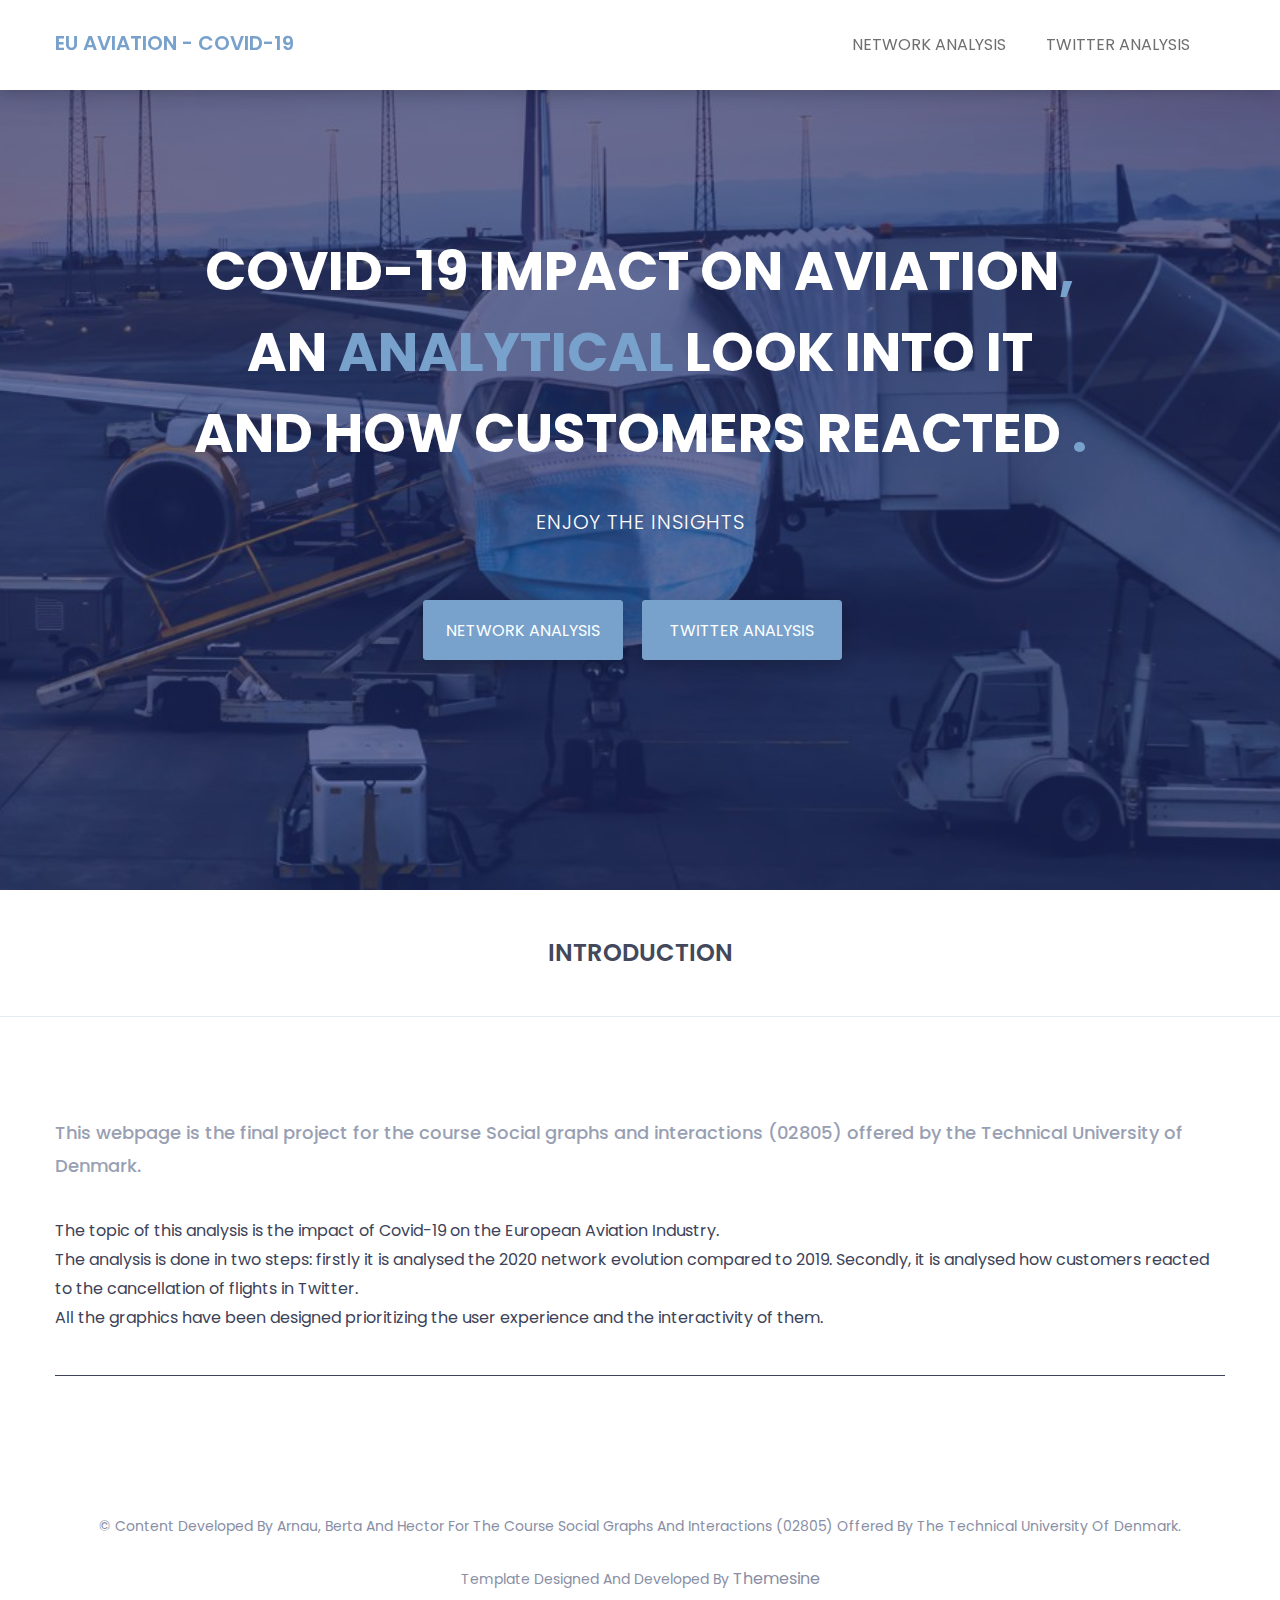
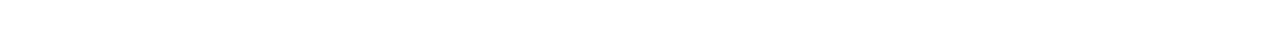
<file: index.html>
<!doctype html>
<html class="no-js" lang="en">

    <head>
        <!-- meta data -->
        <meta charset="utf-8">
        <meta http-equiv="X-UA-Compatible" content="IE=edge">
        <meta name="viewport" content="width=device-width, initial-scale=1">
        <!-- The above 3 meta tags *must* come first in the head; any other head content must come *after* these tags -->

        <!--font-family-->
		<link href="https://fonts.googleapis.com/css?family=Poppins:100,200,300,400,500,600,700,800,900&amp;subset=devanagari,latin-ext" rel="stylesheet">
        
        <!-- title of site -->
        <title>EU AVIATION - COVID-19</title>

        <!-- For favicon png -->
		<link rel="shortcut icon" type="image/icon" href="assets/logo/favicon.png"/>
       
        <!--font-awesome.min.css-->
        <link rel="stylesheet" href="assets/css/font-awesome.min.css">

		<!--flat icon css-->
		<link rel="stylesheet" href="assets/css/flaticon.css">

		<!--animate.css-->
        <link rel="stylesheet" href="assets/css/animate.css">

        <!--owl.carousel.css-->
        <link rel="stylesheet" href="assets/css/owl.carousel.min.css">
		<link rel="stylesheet" href="assets/css/owl.theme.default.min.css">
		
        <!--bootstrap.min.css-->
        <link rel="stylesheet" href="assets/css/bootstrap.min.css">
		
		<!-- bootsnav -->
		<link rel="stylesheet" href="assets/css/bootsnav.css" >	
        
        <!--style.css-->
        <link rel="stylesheet" href="assets/css/style.css">
        
        <!--responsive.css-->
        <link rel="stylesheet" href="assets/css/responsive.css">
        
        <!-- HTML5 shim and Respond.js for IE8 support of HTML5 elements and media queries -->
        <!-- WARNING: Respond.js doesn't work if you view the page via file:// -->
		
        <!--[if lt IE 9]>
			<script src="https://oss.maxcdn.com/html5shiv/3.7.3/html5shiv.min.js"></script>
			<script src="https://oss.maxcdn.com/respond/1.4.2/respond.min.js"></script>
        <![endif]-->

    </head>
	
	<body>
		<!--[if lte IE 9]>
            <p class="browserupgrade">You are using an <strong>outdated</strong> browser. Please <a href="https://browsehappy.com/">upgrade your browser</a> to improve your experience and security.</p>
        <![endif]-->
		
		<!-- top-area Start -->
		<header class="top-area">
			<div class="header-area">
				<!-- Start Navigation -->
			    <nav class="navbar navbar-default bootsnav navbar-fixed dark no-background">

			        <div class="container">

			            <!-- Start Header Navigation -->
			            <div class="navbar-header">
			                <button type="button" class="navbar-toggle" data-toggle="collapse" data-target="#navbar-menu">
			                    <i class="fa fa-bars"></i>
			                </button>
			                <a class="navbar-brand" href="index.html">EU AVIATION - COVID-19</a>
			            </div><!--/.navbar-header-->
			            <!-- End Header Navigation -->

			            <!-- Collect the nav links, forms, and other content for toggling -->
			            <div class="collapse navbar-collapse menu-ui-design" id="navbar-menu">
			                <ul class="nav navbar-nav navbar-right" data-in="fadeInDown" data-out="fadeOutUp">
			                <li class="smooth-menu active"></li>
			                    <li class="smooth-menu"><a href="network.html">NETWORK ANALYSIS</a></li>
			                    <li class="smooth-menu"><a href="twitter.html">TWITTER ANALYSIS</a></li>
			                </ul><!--/.nav -->
			            </div><!-- /.navbar-collapse -->
			        </div><!--/.container-->
			    </nav><!--/nav-->
			    <!-- End Navigation -->
			</div><!--/.header-area-->

		    <div class="clearfix"></div>

		</header><!-- /.top-area-->
		<!-- top-area End -->
	
		<!--welcome-hero start -->
		<section id="welcome-hero" class="welcome-hero">
			<div class="container">
				<div class="row">
					<div class="col-md-12 text-center">
						<div class="header-text">
							<h2><span></span> covid-19 impact on aviation<span>,</span><br> an <span>analytical</span> look into it <br> and how customers reacted <span>.</span>   </h2>
							<p>enjoy the insights</p>
							<a href="network.html" style="margin-right: 15px;" >NETWORK ANALYSIS</a>
		                    <a href="twitter.html" style="margin-right: 15px;" >TWITTER ANALYSIS</a>
						</div><!--/.header-text-->
					</div><!--/.col-->
				</div><!-- /.row-->
			</div><!-- /.container-->

		</section><!--/.welcome-hero-->
		<!--welcome-hero end -->



		<section id="intro" class="about">
			<div class="section-heading text-center">
				<h2>INTRODUCTION</h2>
			</div>
			<div class="container">
				<div class="about-content">
					<div class="row">						
						<div class="single-about-txt">
							<h3>
								This webpage is the final project for the course Social graphs and interactions (02805) offered by the Technical University of Denmark. <br>
								
							</h3>
							<p>
								The topic of this analysis is the impact of Covid-19 on the European Aviation Industry. <br>
								The analysis is done in two steps: firstly it is analysed the 2020 network evolution compared to 2019. Secondly, it is analysed how customers reacted to the cancellation of flights in Twitter. <br>
								All the graphics have been designed prioritizing the user experience and the interactivity of them.
							</p>
							
						</div>
						
					</div>
				</div>
			</div>
		</section><!--/.about-->
		<!--about end -->


	    <footer id="footer-copyright" class="footer-copyright">
			<div class="container">
				<div class="hm-footer-copyright text-center">
					<p>
						© Content developed by Arnau, Berta and Hector for the course Social graphs and interactions (02805) offered by the Technical University of Denmark. <br><br>Template designed and developed by <a href="https://www.themesine.com/">themesine</a>
					</p><!--/p-->
				</div><!--/.text-center-->
			</div><!--/.container-->

			<div id="scroll-Top">
				<div class="return-to-top">
					<i class="fa fa-angle-up " id="scroll-top"></i>
				</div>
				
			</div><!--/.scroll-Top-->
		</footer>
		
        
    </body>
	
</html>
</file>
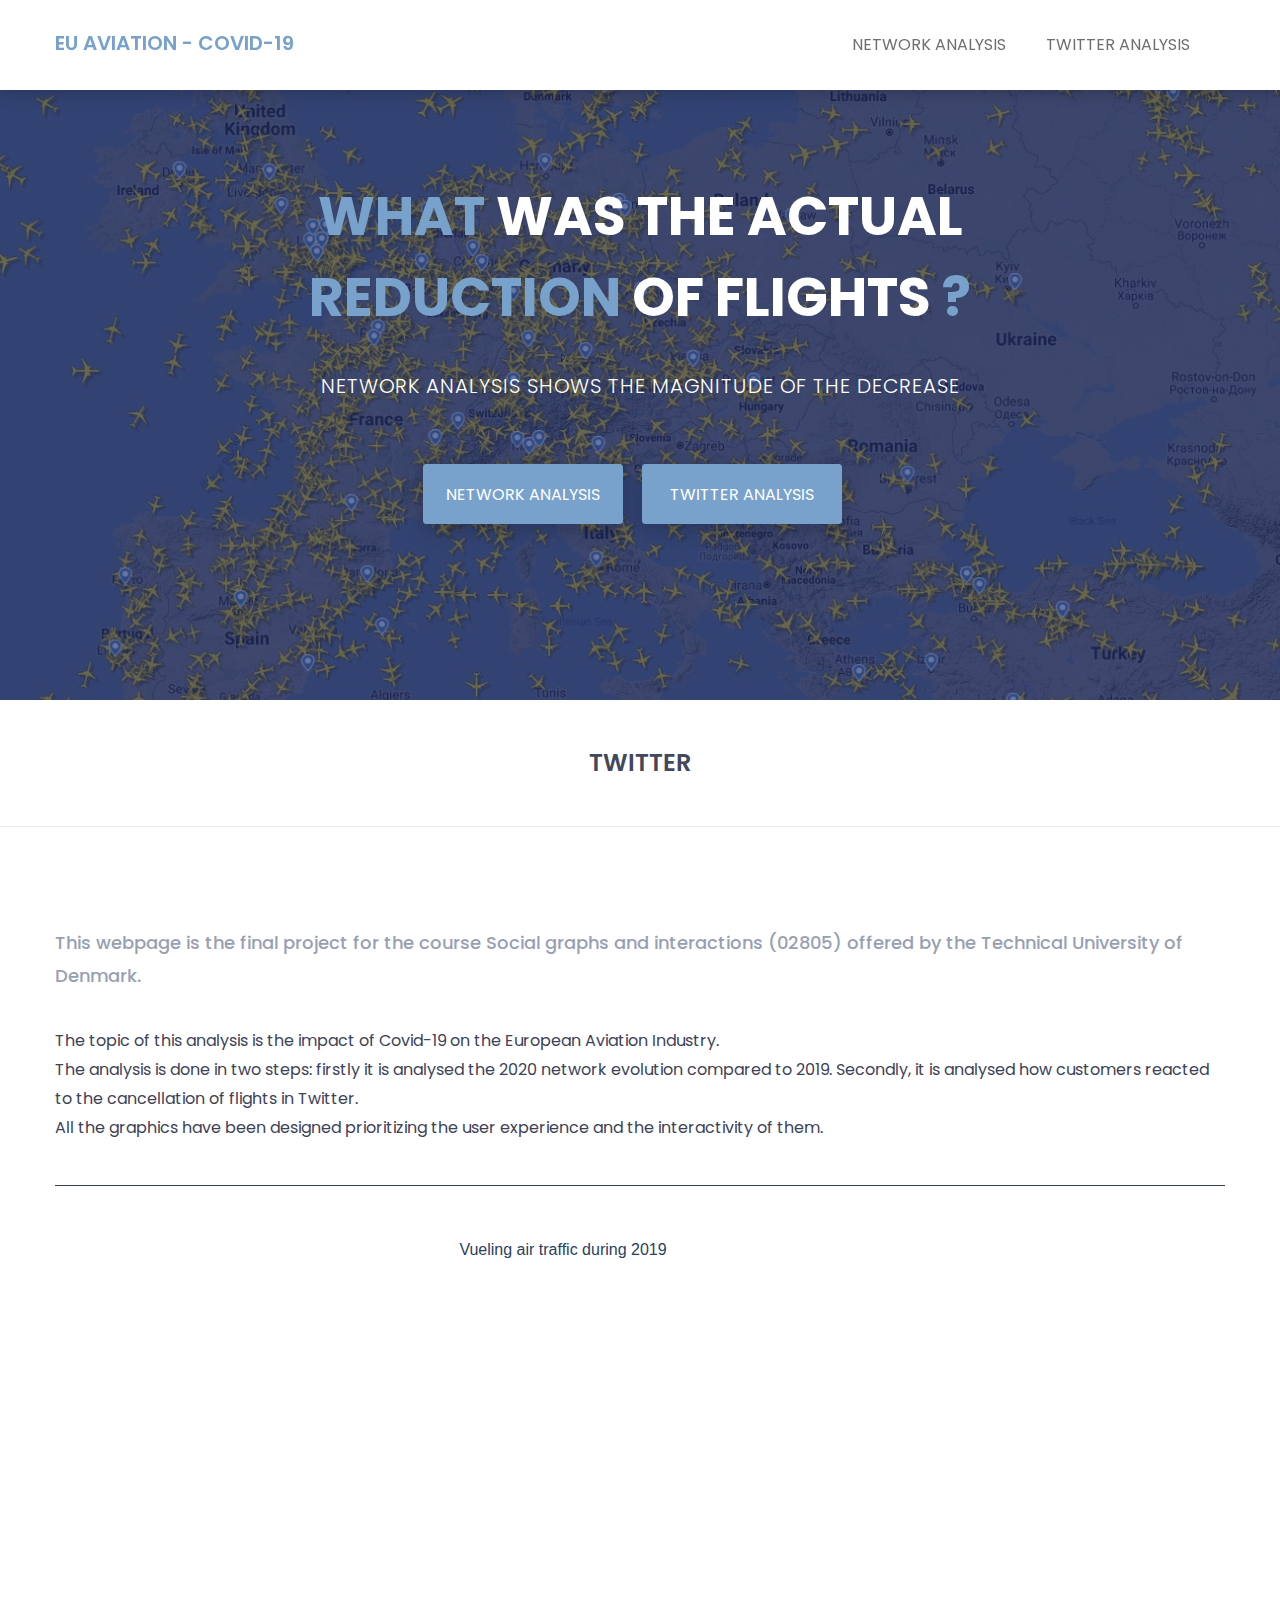
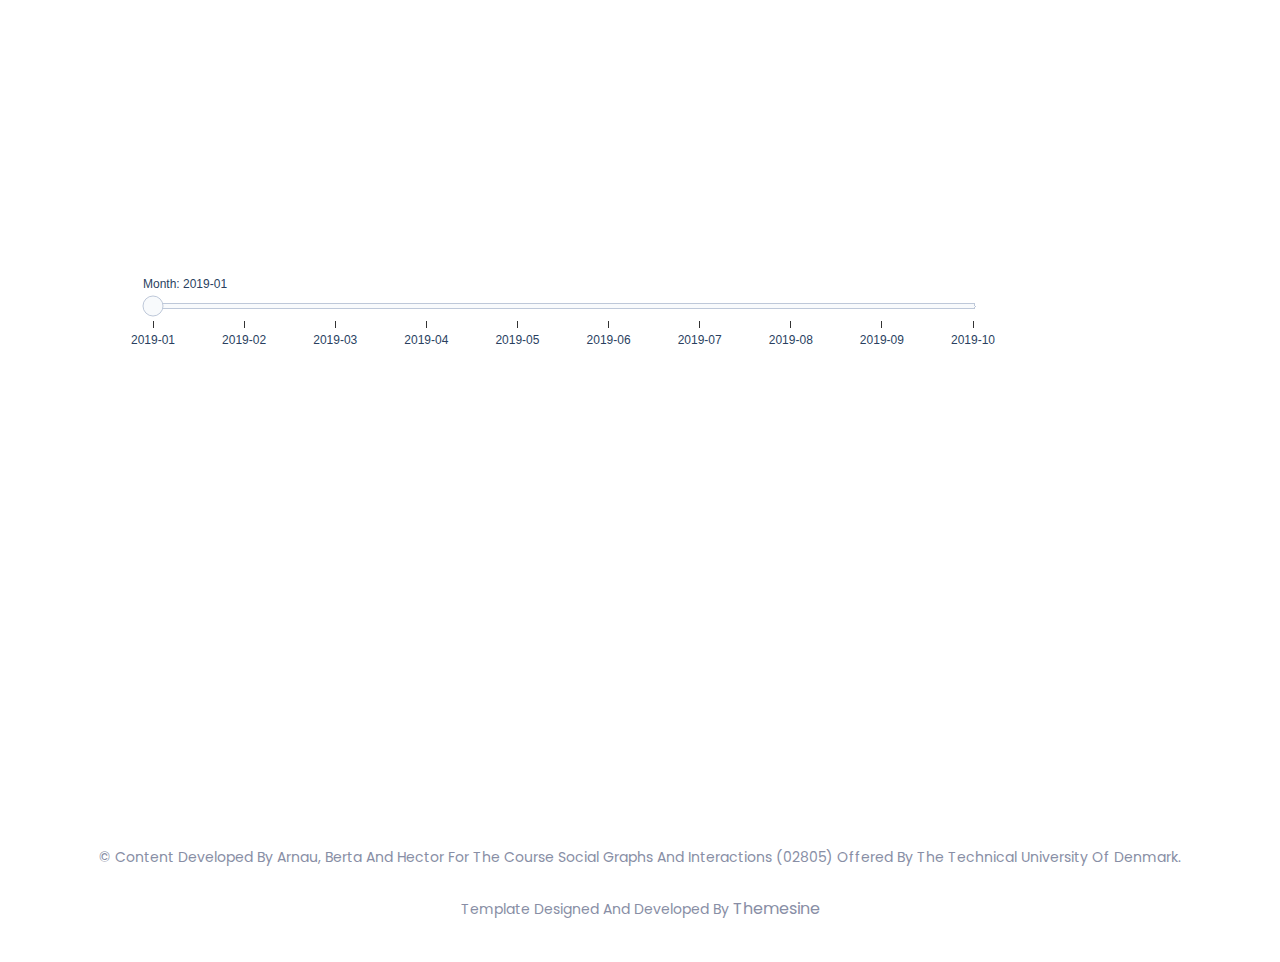
<file: network.html>
<!doctype html>
<html class="no-js" lang="en">

    <head>
        <!-- meta data -->
        <meta charset="utf-8">
        <meta http-equiv="X-UA-Compatible" content="IE=edge">
        <meta name="viewport" content="width=device-width, initial-scale=1">
        <!-- The above 3 meta tags *must* come first in the head; any other head content must come *after* these tags -->

        <!--font-family-->
		<link href="https://fonts.googleapis.com/css?family=Poppins:100,200,300,400,500,600,700,800,900&amp;subset=devanagari,latin-ext" rel="stylesheet">
        
        <!-- title of site -->
        <title>EU AVIATION - COVID-19</title>

        <!-- For favicon png -->
		<link rel="shortcut icon" type="image/icon" href="assets/logo/favicon.png"/>
       
        <!--font-awesome.min.css-->
        <link rel="stylesheet" href="assets/css/font-awesome.min.css">

		<!--flat icon css-->
		<link rel="stylesheet" href="assets/css/flaticon.css">

		<!--animate.css-->
        <link rel="stylesheet" href="assets/css/animate.css">

        <!--owl.carousel.css-->
        <link rel="stylesheet" href="assets/css/owl.carousel.min.css">
		<link rel="stylesheet" href="assets/css/owl.theme.default.min.css">
		
        <!--bootstrap.min.css-->
        <link rel="stylesheet" href="assets/css/bootstrap.min.css">
		
		<!-- bootsnav -->
		<link rel="stylesheet" href="assets/css/bootsnav.css" >	
        
        <!--style.css-->
        <link rel="stylesheet" href="assets/css/style.css">
        
        <!--responsive.css-->
        <link rel="stylesheet" href="assets/css/responsive.css">
        
        <!-- HTML5 shim and Respond.js for IE8 support of HTML5 elements and media queries -->
        <!-- WARNING: Respond.js doesn't work if you view the page via file:// -->
		
        <!--[if lt IE 9]>
			<script src="https://oss.maxcdn.com/html5shiv/3.7.3/html5shiv.min.js"></script>
			<script src="https://oss.maxcdn.com/respond/1.4.2/respond.min.js"></script>
        <![endif]-->

    </head>
	
	<body>
		<!--[if lte IE 9]>
            <p class="browserupgrade">You are using an <strong>outdated</strong> browser. Please <a href="https://browsehappy.com/">upgrade your browser</a> to improve your experience and security.</p>
        <![endif]-->
		
		<!-- top-area Start -->
		<header class="top-area">
			<div class="header-area">
				<!-- Start Navigation -->
			    <nav class="navbar navbar-default bootsnav navbar-fixed dark no-background">

			        <div class="container">

			            <!-- Start Header Navigation -->
			            <div class="navbar-header">
			                <button type="button" class="navbar-toggle" data-toggle="collapse" data-target="#navbar-menu">
			                    <i class="fa fa-bars"></i>
			                </button>
			                <a class="navbar-brand" href="index.html">EU AVIATION - COVID-19</a>
			            </div><!--/.navbar-header-->
			            <!-- End Header Navigation -->

			            <!-- Collect the nav links, forms, and other content for toggling -->
			            <div class="collapse navbar-collapse menu-ui-design" id="navbar-menu">
			                <ul class="nav navbar-nav navbar-right" data-in="fadeInDown" data-out="fadeOutUp">
			                <li class="smooth-menu active"></li>
			                    <li class="smooth-menu"><a href="network.html">NETWORK ANALYSIS</a></li>
			                    <li class="smooth-menu"><a href="twitter.html">TWITTER ANALYSIS</a></li>
			                </ul><!--/.nav -->
			            </div><!-- /.navbar-collapse -->
			        </div><!--/.container-->
			    </nav><!--/nav-->
			    <!-- End Navigation -->
			</div><!--/.header-area-->

		    <div class="clearfix"></div>

		</header><!-- /.top-area-->
		<!-- top-area End -->
	
		<!--welcome-hero start -->
		<section id="welcome-hero-network" class="welcome-hero-network">
			<div class="container">
				<div class="row">
					<div class="col-md-12 text-center">
						<div class="header-text">
							<h2><span>what</span> was the actual <br><span>reduction</span> of flights <span>?</span>   </h2>
							<p>NETWORK ANALYSIS SHOWS THE MAGNITUDE OF THE DECREASE</p>
							<a href="network.html" style="margin-right: 15px;" >NETWORK ANALYSIS</a>
		                    <a href="twitter.html" style="margin-right: 15px;" >TWITTER ANALYSIS</a>
						</div><!--/.header-text-->
					</div><!--/.col-->
				</div><!-- /.row-->
			</div><!-- /.container-->

		</section><!--/.welcome-hero-->
		<!--welcome-hero end -->



		<section id="intro" class="about">
			<div class="section-heading text-center">
				<h2>TWITTER</h2>
			</div>
			<div class="container">
				<div class="about-content">
					<div class="row">						
						<div class="single-about-txt">
							<h3>
								This webpage is the final project for the course Social graphs and interactions (02805) offered by the Technical University of Denmark. <br>
								
							</h3>
							<p>
								The topic of this analysis is the impact of Covid-19 on the European Aviation Industry. <br>
								The analysis is done in two steps: firstly it is analysed the 2020 network evolution compared to 2019. Secondly, it is analysed how customers reacted to the cancellation of flights in Twitter. <br>
								All the graphics have been designed prioritizing the user experience and the interactivity of them.
							</p>
							<iframe scrolling="no" style="border:none;" seamless="seamless" src="plots/airlines_by_month/VLG_2019.html" height="800" width="1000"></iframe>
							
						</div>
						
					</div>

					<div class="row">
					    <div class="cell">
					        <iframe scrolling="no" style="border:none;" seamless="seamless" src="plots/airlines_by_month/VLG_2019.html" height="100%"></iframe>
					    </div>
					    <div class="cell">
					         <iframe scrolling="no" style="border:none;" seamless="seamless" src="plots/airlines_by_month/VLG_2019.html" height="100%"></iframe>
					    </div>
					</div>


				</div>
			</div>
		</section><!--/.about-->
		<!--about end -->


	    <footer id="footer-copyright" class="footer-copyright">
			<div class="container">
				<div class="hm-footer-copyright text-center">
					<p>
						© Content developed by Arnau, Berta and Hector for the course Social graphs and interactions (02805) offered by the Technical University of Denmark. <br><br>Template designed and developed by <a href="https://www.themesine.com/">themesine</a>
					</p><!--/p-->
				</div><!--/.text-center-->
			</div><!--/.container-->

			<div id="scroll-Top">
				<div class="return-to-top">
					<i class="fa fa-angle-up " id="scroll-top"></i>
				</div>
				
			</div><!--/.scroll-Top-->
		</footer>
		
        
    </body>
	
</html>
</file>
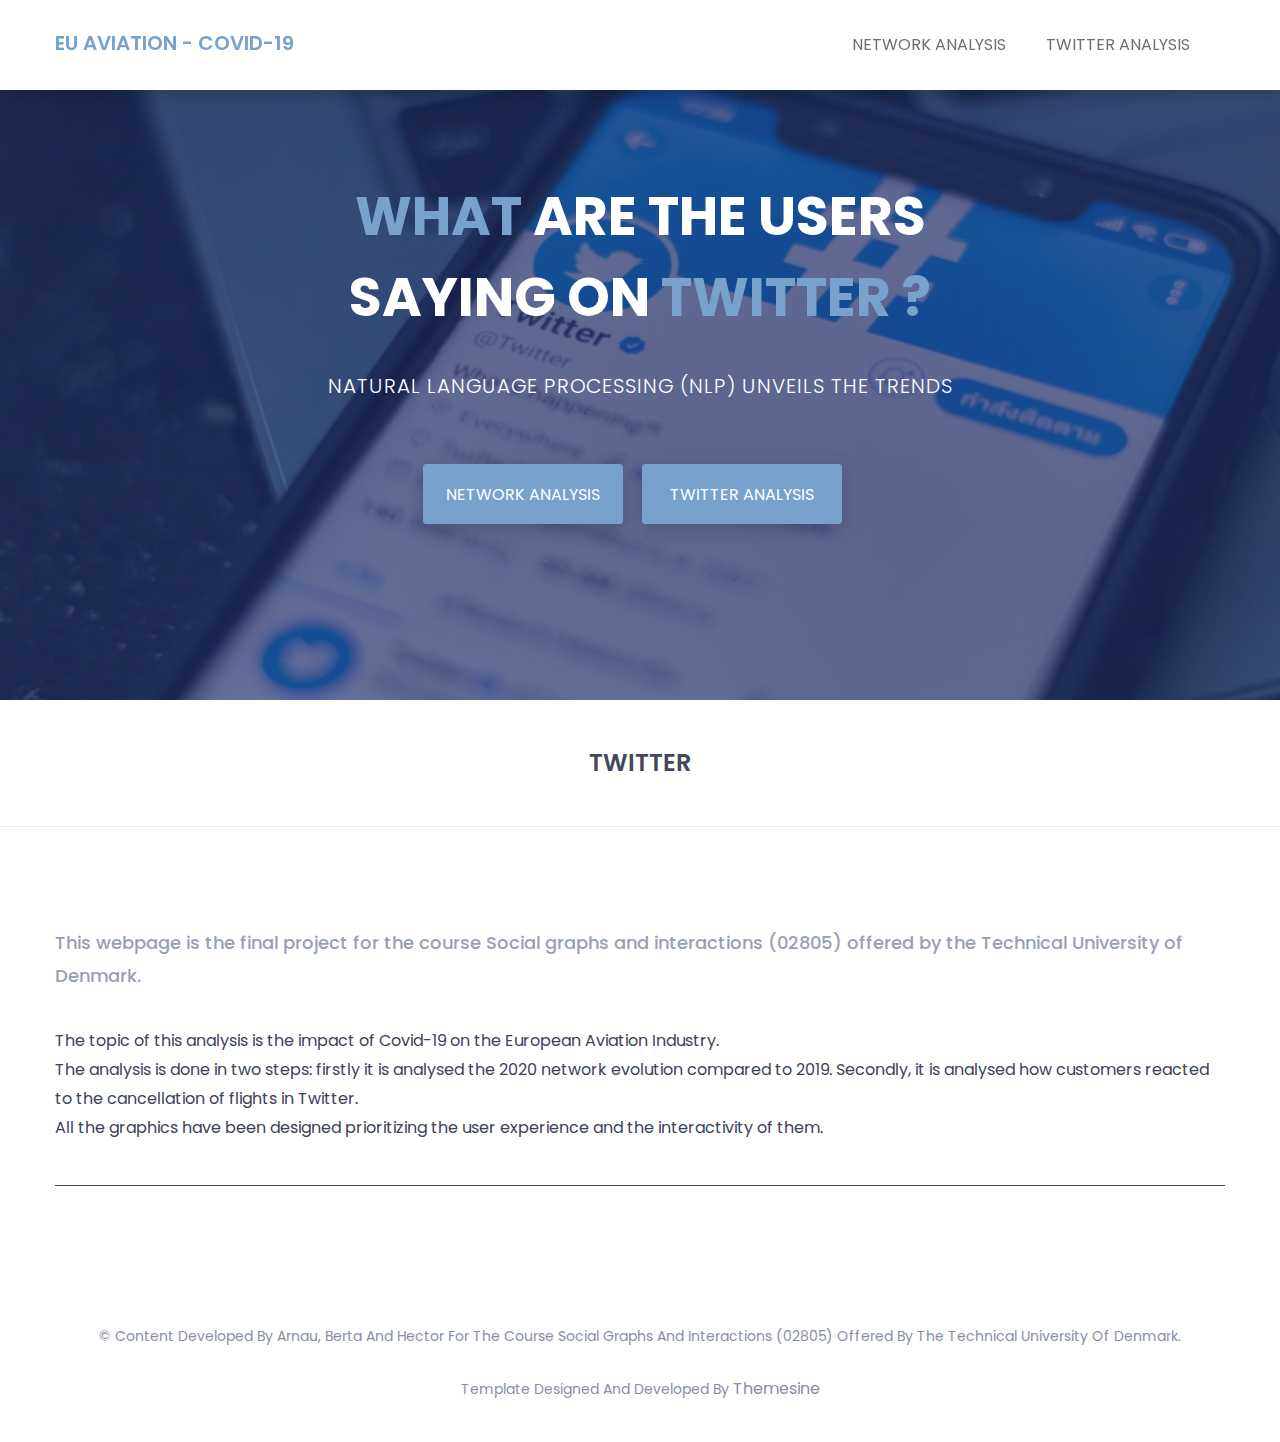
<file: twitter.html>
<!doctype html>
<html class="no-js" lang="en">

    <head>
        <!-- meta data -->
        <meta charset="utf-8">
        <meta http-equiv="X-UA-Compatible" content="IE=edge">
        <meta name="viewport" content="width=device-width, initial-scale=1">
        <!-- The above 3 meta tags *must* come first in the head; any other head content must come *after* these tags -->

        <!--font-family-->
		<link href="https://fonts.googleapis.com/css?family=Poppins:100,200,300,400,500,600,700,800,900&amp;subset=devanagari,latin-ext" rel="stylesheet">
        
        <!-- title of site -->
        <title>EU AVIATION - COVID-19</title>

        <!-- For favicon png -->
		<link rel="shortcut icon" type="image/icon" href="assets/logo/favicon.png"/>
       
        <!--font-awesome.min.css-->
        <link rel="stylesheet" href="assets/css/font-awesome.min.css">

		<!--flat icon css-->
		<link rel="stylesheet" href="assets/css/flaticon.css">

		<!--animate.css-->
        <link rel="stylesheet" href="assets/css/animate.css">

        <!--owl.carousel.css-->
        <link rel="stylesheet" href="assets/css/owl.carousel.min.css">
		<link rel="stylesheet" href="assets/css/owl.theme.default.min.css">
		
        <!--bootstrap.min.css-->
        <link rel="stylesheet" href="assets/css/bootstrap.min.css">
		
		<!-- bootsnav -->
		<link rel="stylesheet" href="assets/css/bootsnav.css" >	
        
        <!--style.css-->
        <link rel="stylesheet" href="assets/css/style.css">
        
        <!--responsive.css-->
        <link rel="stylesheet" href="assets/css/responsive.css">
        
        <!-- HTML5 shim and Respond.js for IE8 support of HTML5 elements and media queries -->
        <!-- WARNING: Respond.js doesn't work if you view the page via file:// -->
		
        <!--[if lt IE 9]>
			<script src="https://oss.maxcdn.com/html5shiv/3.7.3/html5shiv.min.js"></script>
			<script src="https://oss.maxcdn.com/respond/1.4.2/respond.min.js"></script>
        <![endif]-->

    </head>
	
	<body>
		<!--[if lte IE 9]>
            <p class="browserupgrade">You are using an <strong>outdated</strong> browser. Please <a href="https://browsehappy.com/">upgrade your browser</a> to improve your experience and security.</p>
        <![endif]-->
		
		<!-- top-area Start -->
		<header class="top-area">
			<div class="header-area">
				<!-- Start Navigation -->
			    <nav class="navbar navbar-default bootsnav navbar-fixed dark no-background">

			        <div class="container">

			            <!-- Start Header Navigation -->
			            <div class="navbar-header">
			                <button type="button" class="navbar-toggle" data-toggle="collapse" data-target="#navbar-menu">
			                    <i class="fa fa-bars"></i>
			                </button>
			                <a class="navbar-brand" href="index.html">EU AVIATION - COVID-19</a>
			            </div><!--/.navbar-header-->
			            <!-- End Header Navigation -->

			            <!-- Collect the nav links, forms, and other content for toggling -->
			            <div class="collapse navbar-collapse menu-ui-design" id="navbar-menu">
			                <ul class="nav navbar-nav navbar-right" data-in="fadeInDown" data-out="fadeOutUp">
			                <li class="smooth-menu active"></li>
			                    <li class="smooth-menu"><a href="network.html">NETWORK ANALYSIS</a></li>
			                    <li class="smooth-menu"><a href="twitter.html">TWITTER ANALYSIS</a></li>
			                </ul><!--/.nav -->
			            </div><!-- /.navbar-collapse -->
			        </div><!--/.container-->
			    </nav><!--/nav-->
			    <!-- End Navigation -->
			</div><!--/.header-area-->

		    <div class="clearfix"></div>

		</header><!-- /.top-area-->
		<!-- top-area End -->
	
		<!--welcome-hero start -->
		<section id="welcome-hero-twitter" class="welcome-hero-twitter">
			<div class="container">
				<div class="row">
					<div class="col-md-12 text-center">
						<div class="header-text">
							<h2><span>what</span> are the users<span></span><br> saying on <span>twitter</span> <span>?</span>   </h2>
							<p>NATURAL LANGUAGE PROCESSING (NLP) UNVEILS THE TRENDS</p>
							<a href="network.html" style="margin-right: 15px;" >NETWORK ANALYSIS</a>
		                    <a href="twitter.html" style="margin-right: 15px;" >TWITTER ANALYSIS</a>
						</div><!--/.header-text-->
					</div><!--/.col-->
				</div><!-- /.row-->
			</div><!-- /.container-->

		</section><!--/.welcome-hero-->
		<!--welcome-hero end -->



		<section id="intro" class="about">
			<div class="section-heading text-center">
				<h2>TWITTER</h2>
			</div>
			<div class="container">
				<div class="about-content">
					<div class="row">						
						<div class="single-about-txt">
							<h3>
								This webpage is the final project for the course Social graphs and interactions (02805) offered by the Technical University of Denmark. <br>
								
							</h3>
							<p>
								The topic of this analysis is the impact of Covid-19 on the European Aviation Industry. <br>
								The analysis is done in two steps: firstly it is analysed the 2020 network evolution compared to 2019. Secondly, it is analysed how customers reacted to the cancellation of flights in Twitter. <br>
								All the graphics have been designed prioritizing the user experience and the interactivity of them.
							</p>
							
						</div>
						
					</div>
				</div>
			</div>
		</section><!--/.about-->
		<!--about end -->


	    <footer id="footer-copyright" class="footer-copyright">
			<div class="container">
				<div class="hm-footer-copyright text-center">
					<p>
						© Content developed by Arnau, Berta and Hector for the course Social graphs and interactions (02805) offered by the Technical University of Denmark. <br><br>Template designed and developed by <a href="https://www.themesine.com/">themesine</a>
					</p><!--/p-->
				</div><!--/.text-center-->
			</div><!--/.container-->

			<div id="scroll-Top">
				<div class="return-to-top">
					<i class="fa fa-angle-up " id="scroll-top"></i>
				</div>
				
			</div><!--/.scroll-Top-->
		</footer>
		
        
    </body>
	
</html>
</file>
<file: assets/css/flaticon.css>
/*
  	Flaticon icon font: Flaticon
  	Creation date: 07/05/2018 12:24
  	*/

@font-face {
  font-family: "Flaticon";
  src: url("../fonts/Flaticon.eot");
  src: url("../fonts/Flaticon.eot?#iefix") format("embedded-opentype"),
       url("../fonts/Flaticon.woff") format("woff"),
       url("../fonts/Flaticon.ttf") format("truetype"),
       url("../fonts/Flaticon.svg#Flaticon") format("svg");
  font-weight: normal;
  font-style: normal;
}

@media screen and (-webkit-min-device-pixel-ratio:0) {
  @font-face {
    font-family: "Flaticon";
    src: url("../fonts/Flaticon.svg#Flaticon") format("svg");
  }
}

[class^="flaticon-"]:before, [class*=" flaticon-"]:before,
[class^="flaticon-"]:after, [class*=" flaticon-"]:after {   
  font-family: Flaticon;
  font-size: 24px;
  font-style: normal;
  margin-left: 0px;
}

.flaticon-bitbucket-logotype-camera-lens-in-perspective:before { content: "\f100"; }
.flaticon-squarespace-logo:before { content: "\f101"; }
.flaticon-smug:before { content: "\f102"; }
.flaticon-flickr-website-logo-silhouette:before { content: "\f103"; }
.flaticon-github-logo:before { content: "\f104"; }
.flaticon-behance-logo:before { content: "\f105"; }
.flaticon-dribbble:before { content: "\f106"; }
.flaticon-themeforest:before { content: "\f107"; }
</file>
<file: assets/css/style.css>
/*==================================
* Author        : "ThemeSine"
* Template Name :  Browny  HTML Template
* Version       : 1.0
==================================== */

/*==================================
font-family: 'Poppins', sans-serif;
==================================== */


/*=========== TABLE OF CONTENTS ===========
1.  General css (Reset code)
2.  Header
3.  Welcome-hero
4.  About me 
5.  Education
6.  Skill
7.  Experience
8.  Profiles
9.  Portfolio
10. Clients
11. Contact

/*-------------------------------------
		1.General css (Reset code)
--------------------------------------*/
*{
    padding: 0;
    margin: 0;
}

*{
	-webkit-box-sizing:border-box;
	-moz-box-sizing:border-box;
	-o-box-sizing:border-box;
	-ms-box-sizing:border-box;
	box-sizing:border-box;
}
body{
	font-family: 'Poppins', sans-serif;
	font-size:16px;
	color: #676a81;
	background: #fff;
    max-width:1920px;
    margin:0 auto;
	overflow-x:hidden;
}

a,a:hover,a:active,a:focus {
	display:inline-block;
	text-decoration:none;
	color: #6a708e;
	font-size:16px;
	padding:0;
}
h1,h2,h3,h4,h5,h6 { 
	margin: 0;
	color:#43485c;
    font-size: 16px;
	font-family: 'Poppins', sans-serif;
	text-transform: capitalize;
}
p {
	margin: 0;
	line-height:1.8;
	color:#43485c;
	font-size:14px;
	font-family: 'Poppins', sans-serif;
}
img{border:none;max-width:100%; height:auto;}
ul{
	padding: 0;
    margin: 0 auto;
    list-style: none;
}
ul li {
	list-style: none;
	
}
select,input,textarea,button{box-shadow:none;outline:0!important;}
button {background: transparent;border: 0;}

html,body{
    height: 100%;
	position: relative;
}
[placeholder]:focus::-webkit-input-placeholder {
  -webkit-transition: opacity 0.3s 0.3s ease; 
  -moz-transition: opacity 0.3s 0.3s ease; 
  -ms-transition: opacity 0.3s 0.3s ease; 
  -o-transition: opacity 0.3s 0.3s ease; 
  transition: opacity 0.3s 0.3s ease; 
  opacity: 0;
}

.fix{position: relative;clear: both;}
/*=============Style css=========*/

/*-------------------------------------
        2. Header
--------------------------------------*/
.top-area {
    position: relative;
    z-index: 9999;
}
@media (min-width: 1024px){}
nav.navbar.bootsnav.no-background {
    background-color: #fff;
    border: none;
}

nav.navbar.bootsnav {
    background-color: #fff;
    border-bottom: transparent;
    box-shadow: 0 3px 15px rgba(0,0,0,.2);
}

/*.navbar-brand*/
.navbar-header a.navbar-brand,.navbar-header a.navbar-brand:hover,.navbar-header a.navbar-brand:focus {
    display: inline-block;
    color: #78A2CC;
    font-size: 20px;
    font-weight: 600;
    padding: 33px 0px 57px;
    text-transform: uppercase;
}
/*.navbar-brand*/

/*.nav li*/
nav.navbar.bootsnav ul.nav > li > a {
    font-size: 16px;
    font-weight: 400;
    text-transform:uppercase;
    -webkit-transition: 0.3s linear; 
    -moz-transition: 0.3s linear; 
    -ms-transition: 0.3s linear; 
    -o-transition: 0.3s linear; 
    transition: 0.3s linear;
}
nav.navbar.bootsnav ul.nav > li > a {padding: 35px 20px;}
nav.navbar.bootsnav ul.nav > li > a:hover,nav.navbar.bootsnav ul.nav > li > a:focus,nav.navbar.bootsnav ul.nav > li.active>a{color: #78A2CC;}

nav.navbar.bootsnav ul.nav > li.dropdown > a.dropdown-toggle:after {
    content: "";
}
nav.navbar.bootsnav ul.nav > li.dropdown span {
    font-size: 8px;
    margin-left: 15px;
}
.sticky-wrapper.is-sticky nav.navbar.bootsnav ul.nav > li > a {color:#6a708e;}
.sticky-wrapper.is-sticky nav.navbar.bootsnav ul.nav > li > a:hover,.sticky-wrapper.is-sticky nav.navbar.bootsnav ul.nav > li > a:focus,.sticky-wrapper.is-sticky nav.navbar.bootsnav ul.nav > li.active>a{color: #78A2CC;}
/*.nav li*/



/*.menu-ui-design*/
.menu-ui-design{overflow-y:scroll;height: 350px;}
.menu-ui-design::-webkit-scrollbar {
    width:5px;
}
.menu-ui-design::-webkit-scrollbar-track {
    -webkit-box-shadow: inset 0 0 8px #000;
}
.menu-ui-design::-webkit-scrollbar-thumb {
  background-color: #78A2CC;
}
/*.menu-ui-design*/



/*.navbar-toggle */
nav.navbar.bootsnav .navbar-toggle {
    position: relative;
    background-color: transparent;
    border: 1px solid #78A2CC;
    padding: 10px;
    top: 0;
}
nav.navbar.bootsnav .navbar-toggle i{color: #78A2CC;}
/*.navbar-toggle */



/*-------------------------------------
        3.  Welcome-hero
--------------------------------------*/
.welcome-hero{
    display: flex;
    align-items: center;
    justify-content: center;
    position:relative;
    background:url(../images/about/welcome-banner_5.jpg)no-repeat;
    background-size:cover;
    background-position: center;
    height:890px;
}
.welcome-hero:before{
    position:absolute;
    content: " ";
    top:0;
    left:0;
    background:rgba(31,44,108,.65);
    width:100%;
    height:100%;
}
/*welcome-hero for twitter page*/
.welcome-hero-twitter{
    display: flex;
    align-items: center;
    justify-content: center;
    position:relative;
    background:url(../images/twitter_header.jpg)no-repeat;
    background-size:cover;
    background-position: center;
    height:700px;
}
.welcome-hero-twitter:before{
    position:absolute;
    content: " ";
    top:0;
    left:0;
    background:rgba(31,44,108,.65);
    width:100%;
    height:100%;
}
/*welcome-hero for network page*/
.welcome-hero-network{
    display: flex;
    align-items: center;
    justify-content: center;
    position:relative;
    background:url(../images/network_header.jpg)no-repeat;
    background-size:cover;
    background-position: center;
    height:700px;
}
.welcome-hero-network:before{
    position:absolute;
    content: " ";
    top:0;
    left:0;
    background:rgba(31,44,108,.65);
    width:100%;
    height:100%;
}

/*.header-text-area*/
.header-text h2 {
    color: #fff;
    font-size: 54px;
    font-weight: 700;
    text-transform: uppercase;
    line-height: 1.5;
}
.header-text h2 span {color: #78A2CC;}
.header-text p {
    color: #fff;
    font-size: 20px;
    font-weight: 300;
    text-transform: uppercase;
    margin: 30px 0 60px;
    letter-spacing: 1px;
}
.header-text a {
    width: 200px;
    height: 60px;
    line-height: 60px;
    border-radius: 3px;
    text-transform: capitalize;
    color: #fff;
    background: #78A2CC;
    border:1px solid #78A2CC;
    box-shadow: 0 5px 20px rgba(0,0,0,.2);
    -webkit-transition: 0.3s linear; 
    -moz-transition: 0.3s linear; 
    -ms-transition: 0.3s linear; 
    -o-transition: 0.3s linear; 
    transition: 0.3s linear;
}
.header-text a:hover{ box-shadow: 0 5px 20px rgba(0,0,0,.4);background:#68B4F5;border: 1px solid #68B4F5;}
/*.header-text-area*/

/*-------------------------------------
        4.  About
--------------------------------------*/
.about {padding: 50px 0 100px;}
.about-content {padding-top: 100px;}
/*.single-about-txt*/
.single-about-txt h3 {
    font-size:18px;
    color: #999fb3;
    text-transform: initial;
    line-height: 1.8;
}
.single-about-txt p {
    font-size: 16px;
    color: #3c4258;
    padding: 35px 0 43px;
    border-bottom: 1px solid #3c4258;
}
.single-about-add-info {
    margin: 35px 0;
}
.single-about-add-info h3 {
    color: #636a82;
    font-size: 16px;
    text-transform: capitalize;
}
.single-about-add-info p {font-weight:  300;border:  0;padding: 0;margin-top: 3px;}
/*.single-about-txt*/

/*.single-about-img */
.single-about-img{position: relative;box-shadow: 0 5px 20px rgba(14,25,80,.30);}
.single-about-img:before {
    position:  absolute;
    content: " ";
    top: 0;
    left:  0;
    width: 109%;
    height:  100%;
    background: rgba(31,44,108,.3);
}
.single-about-img img {
    max-width: 500px;
    height: 468px;
}
.about-list-icon{
    display: flex;
    justify-content: center;
    align-items: center;
    position: absolute;
    bottom: 0;
    left: 0;
    width: 109%;
    height: 90px;
    background: #1f2c6c;
}
/*.ab-list-icon */
.about-list-icon ul {
    display: flex;
}
.about-list-icon  ul li a {
    padding-right: 22px;
    cursor:pointer;
    color: #fff;
}
.about-list-icon ul li a {
    cursor: pointer;
    color: #fff;
    display: inline-block;
    border: 2px solid;
    margin-left: 20px;
    border-radius: 8px;
    width: 30px;
    height: 30px;
    line-height: 28px;
    text-align: center;
}
.about-list-icon ul li a i {
    margin-left: 6px;
}
/*.ab-list-icon */

/*.single-about-img */

/*-------------------------------------
        5.  Education
--------------------------------------*/

.education {
    background:  #f9fbfd;
    padding-top:  50px;
}
.education-horizontal-timeline {
    padding: 80px 0;
}

/*.education-horizontal-timeline*/
.education-horizontal-timeline .col-sm-4 {padding:0 2px;}

.single-horizontal-timeline .experience-time h3{text-transform: capitalize;}
.single-horizontal-timeline .experience-time h3 span{text-transform:lowercase;}
.single-horizontal-timeline .timeline-content h5 {margin: 15px 0;}
.single-horizontal-timeline p {color: #999fb3;max-width: 335px;}

/*.timeline-horizontal-border*/
.timeline-horizontal-border {
    display:  flex;
    align-items: center;
    padding: 26px 0 30px;
}
.timeline-horizontal-border i {
    font-size:  10px;
    color: #78A2CC;
    margin-right:  5px;
}
span.single-timeline-horizontal {
    display:  inline-block;
    background: #b2c1ce;
    height:  1px;
    width: 380px;
}
span.single-timeline-horizontal.spacial-horizontal-line {width: 88px;}
/*.timeline-horizontal-border*/

/*.education-horizontal-timeline*/

/*-------------------------------------
        6.  Skills
--------------------------------------*/
.skills {
    
}
.skill-content{padding: 50px 0 80px;}
.single-skill-content{padding-top: 100px;}
.section-heading h2 {
    font-size: 24px;
    font-weight: 600;
    text-transform: uppercase;
    padding-bottom: 50px;
    border-bottom: 1px solid #e5ebf2;
}
.single-progress-txt {
    display: flex;
}
.single-progress-txt h3 {
    width: 10%;
    color: #a606c3;
    position: relative;
    top: 6px;
    left: 20px;
}
.barWrapper {
    font-weight: 400;
    font-size: 16px;
    text-transform: uppercase;
}
.progress {
    border-radius:3px;
    overflow: visible;
    background: #e6ecf3;
    height:8px;
    margin-top: 15px;
    width: 85%;
    margin-bottom: 37px;
}
.progress-bar {
   background: #78A2CC;
    border-radius: 3px;
   -webkit-transition: width 1.5s ease-in-out;
   -ms-transition: width 1.5s ease-in-out;
   -moz-transition: width 1.5s ease-in-out;
   -o-transition: width 1.5s ease-in-out;
   transition: width 1.5s ease-in-out;
}
.tooltip{
   position:relative;
   float:right;
}
.tooltip > .tooltip-inner {
   background-color: transparent;
   padding: 1px 5px;
   color: #78A2CC;
   font-weight: 500;
   font-size: 12px;
   border-radius: 0;
}
.popOver + .tooltip > .tooltip-arrow {
   border-left: 6px solid transparent;
   border-right: 6px solid transparent;
   border-top: 6px solid #fff;
   bottom: -1px;
   transform: translateX(-50%);
   margin-left: 0;
}

/*-------------------------------------
        7. Experience
-------------------------------------*/
.experience {
    padding: 50px 0 100px;
    border-top: 1px solid #e5ebf2;
}
.experience-content {padding-top: 100px;}
.single-timeline-box {margin-bottom: 75px;}

/*experience-time*/
.experience-time {
    position: relative;
}
.experience-time h2 {
    font-weight: 400;
}
.experience-time h3 {
    font-size: 16px;
    font-weight: 300;
    color: #636a82;
    margin-top: 14px;
    text-transform: uppercase;
}
/*experience-time*/

/*main-timeline*/
.main-timeline{
    position: relative;
}
.main-timeline:before{
    content: "";
    width: 2px;
    height: 84%;
    background: #b2c1ce;
    position: absolute;
    top: 1.5%;
    left: 45.8%;
    z-index: -1;
}
.main-timeline .timeline{
    position: relative;
}

.timeline-content span>i, .experience-time span>i {
    color: #78A2CC;
    position: absolute;
    font-size: 10px;
    left: -14.5%;
    z-index: 1;
}
.timeline-content h4.title {
    font-size: 16px;
    font-weight: 400;
    text-transform: uppercase;
}
.timeline-content h5 {
    color: #636a82;
    font-size: 14px;
    font-weight: 300;
    margin: 18px 0 20px;
}
.main-timeline .description {
    font-size: 14px;
    color: #999fb3;
}
.main-timeline .timeline-content.right{
    float: right;
    text-align: left;
}
.timeline-single-before:before {
    content: '';
    top: 57px;
    left: -3px;
    position: absolute;
    width: 100%;
    height:400px;
    border-left:15px solid #fff;
}

.experience-time-responsive{display: none;}
/*-------------------------------------
        8. Profiles
--------------------------------------*/
.profiles {
    padding:  50px 0 100px;
    border:  1px solid #e5ebf2;
}

.profiles-content {padding-top: 100px;}
.profiles-content .col-sm-3{padding:0;}
.profile-txt {
    display: flex;
    align-items: center;
    flex-direction: column;
}
.single-profile {
    position: relative;
    height: 150px;
    display: flex;
    justify-content: center;
    align-items: center;
    border-right: 1px solid #b2c1ce;
    overflow:hidden;
    -webkit-transition:background 0.5s linear; 
    -moz-transition:background 0.5s linear; 
    -ms-transition:background 0.5s linear; 
    -o-transition:background 0.5s linear; 
    transition:background 0.5s linear;
}
.profile-icon-name {
    text-transform: capitalize;
    color: #636a82;
    font-size: 16px;
}
.single-profile.profile-no-border{border-right:transparent;}
.profile-border {
    border-bottom: 1px solid #b2c1ce;
}
.single-profile-overlay{
    display:flex;
    align-items:center;
    text-transform: capitalize;
    justify-content:center;
    position: absolute;
    top: 0;
    left: 0;78A2CC    content: " ";
    width:100%;
    height: 100%;
    background: #78A2CC;
    background: -moz-linear-gradient(left, #78A2CC 0%, #78A2CC 100%);
    background: -webkit-linear-gradient(left, #78A2CC 0%,#78A2CC 100%);
    background: linear-gradient(to right, #78A2CC 0%,#78A2CC 100%);
    filter: progid:DXImageTransform.Microsoft.gradient( startColorstr='#78A2CC', endColorstr='#78A2CC',GradientType=1 );
    -webkit-transform:scale(0);
    -moz-transform:scale(0);
    -ms-transform:scale(0);
    -o-transform:scale(0);
    transform:scale(0);
    -webkit-transition: .5s;
    -moz-transition: .5s;
    -ms-transition: .5s;
    -o-transition: .5s;
    transition: .5s;
}
.single-profile:hover .single-profile-overlay{
    -webkit-transform:scale(1);
    -moz-transform:scale(1);
    -ms-transform:scale(1);
    -o-transform:scale(1);
    transform:scale(1);
    top:0;
}
.single-profile:hover .profile-icon-name,.single-profile:hover .profile-txt a>i{color: #fff;}
.single-profile:hover .profile-border {border:transparent;}
/*-------------------------------------
        9. Portfolio
--------------------------------------*/
.portfolio {
    padding:  50px 0 100px;
    border:  1px solid #e5ebf2;
}

.portfolio-content {padding-top: 100px;}

/* ---- .item ---- */
.isotope:after {
    content: '';
    display: block;
    clear: both;
}
.isotope .item {
    position:relative;
    overflow:hidden;
    margin-bottom: 30px;
}
/*.item img*/
.isotope .item img{
    width:100%;
    height:100%;
    -webkit-transition: .5s;
    -moz-transition: .5s;
    -ms-transition: .5s;
    -o-transition: .5s;
    transition: .5s;
}
.isotope .item:hover  img{
    -webkit-transform:scale(1.5);
    -moz-transform:scale(1.5);
    -ms-transform:scale(1.5);
    -o-transform:scale(1.5);
    transform:scale(1.5);
}/*.item img*/

/*.isotope-overlay*/
.isotope-overlay{
    position:absolute;
    height:100%;
    width:100%;
    background:rgba(31,44,108,.5);
    display:flex;
    align-items:center;
    text-transform: uppercase;
    justify-content:center;
    flex-direction:row;
    -webkit-transform:scale(0);
    -moz-transform:scale(0);
    -ms-transform:scale(0);
    -o-transform:scale(0);
    transform:scale(0);
    -webkit-transition: .5s;
    -moz-transition: .5s;
    -ms-transition: .5s;
    -o-transition: .5s;
    transition: .5s;
}
.isotope-overlay a {
    display: inline-block;
    color: #fff;
    font-size: 14px;
    text-align: center;
}
.isotope .item:hover .isotope-overlay{
    -webkit-transform:scale(1);
    -moz-transform:scale(1);
    -ms-transform:scale(1);
    -o-transform:scale(1);
    transform:scale(1);
    top:0;
}/*.isotope-overlay*/

/*-------------------------------------
        10. Clients
--------------------------------------*/
.clients {padding-top: 50px;}
.clients-area {
    display: flex;
    align-items: center;
    height: 250px;
}
.clients-area .item {padding: 0 25px;}

.clients .clients-area .owl-carousel .owl-item img {
    display: block;
    width: 100%;
    height: auto;
    border-radius:0;
}

/*-------------------------------------
        11. Contact
--------------------------------------*/
.contact {
    background: #f9fbfd;
    padding: 50px 0 100px;
}
.single-contact-box {padding-top: 100px;}
.contact-form  .form-group {
    margin-bottom: 20px;
    
}
.contact-form .form-control {
    padding: 25px;
    font-size: 14px;
    border: 1px solid #fff;
    border-radius: 0px;
    box-shadow: none;
    outline: 0!important;
    background: #fff;
    color: #636a82;
    resize: none;
}

/*--contct button--*/
.contact-form .single-contact-btn {
    display:flex;
    align-items:center;
    justify-content:center;
    height:50px;
    text-transform:capitalize;
    margin-top: 3px;
    background: #78A2CC;
    border: 1px solid #78A2CC;
    cursor:pointer;
    box-shadow: 0 5px 20px rgba(0,0,0,.2);
     -webkit-transition: .5s; 
    -moz-transition:.5s; 
    -ms-transition:.5s; 
    -o-transition:.5s;
    transition: .5s;
}
.contact-form .single-contact-btn .contact-btn ,
.contact-form .single-contact-btn .contact-btn:focus {
    margin-top:0px;
    outline: 0 !important;
    border:0;
    color: #fff;
    border-radius: 0px;
    font-size:14px;
    -webkit-transition: .5s; 
    -moz-transition:.5s; 
    -ms-transition:.5s; 
    -o-transition:.5s;
    transition: .5s;
    
}
.single-contact-btn:hover{
    background: #9f00ff;
    border: 1px solid #9f00ff;
    box-shadow: 0 5px 20px rgba(0,0,0,.2);
}

/*--contct button--*/

/* contact-adress */
.contact-add-head h3 {
    font-size:  24px;
    color:  #3c4258;
}
.contact-add-head p {
    font-size:  16px;
    text-transform: capitalize;
    color:  #636a82;
    font-weight:  300;
    margin-top:  6px;
}
/* contact-adress */

/*.contact-add-info */
.contact-add-info { margin: 42px 0 52px;}
.single-contact-add-info h3 {
    color:  #636a82;
    font-weight:  500;
}
.single-contact-add-info p {
    color:  #999fb3;
    font-size:  16px;
    margin-top:  18px;
}
.single-contact-add-info {
    margin-bottom:  26px;
}
/*.contact-add-info */

/*hm-foot-icon*/
.hm-foot-icon {
   
}
.hm-foot-icon ul li{float:left;}
.hm-foot-icon ul li>a {
    color: #636a82;
    margin-right:18px;
    -webkit-transition: .3s; 
    -moz-transition:.3s; 
    -ms-transition:.3s; 
    -o-transition:.3s;
    transition: .3s;
}
.hm-foot-icon ul li>a:hover{
    color: #78A2CC;
}/*hm-foot-icon*/

.hm-footer-copyright p{
    color: #888ea5;
    text-transform: capitalize;
    padding: 38px 0;
}
.hm-footer-copyright p a {color: #888ea5;}
/*===============================
    Scroll Top
===============================*/
#scroll-Top  .return-to-top {
    position: fixed;
    right: 30px;
    bottom: 30px;
    display: none;
    width: 40px;
    line-height: 40px;
    height: 40px;
    text-align: center;
    font-size: 20px;
    cursor: pointer;
    color: #fff;
    background:#78A2CC;
	border:1px solid #78A2CC;
	border-radius:50%;
	-webkit-transition: .5s; 
	-moz-transition:.5s; 
	-ms-transition:.5s; 
	-o-transition:.5s;
    transition: .5s;
	z-index: 2;
}
#scroll-Top  .return-to-top:hover {
    background:#fff;
    color: #78A2CC;
	border:1px solid #78A2CC;
}

#scroll-Top  .return-to-top i{
    position:relative;
    bottom:0;

}

#scroll-Top  .return-to-top i{
    position: relative;
    animation-name: example;
    animation-direction: alternate;
    animation-iteration-count: infinite;
    animation-duration:1s;
}
@keyframes example {
    0%   {bottom:0px;}
    100%  {bottom:7px;}
}
/*========================Thank you=================
</file>
<file: assets/css/responsive.css>
@media screen and (max-width:1680px){

}/*max-width:1680px*/
@media screen and (max-width:1440px){
	.single-about-img img {max-width:100%;}
	.single-about-img:before,.about-list-icon{width: 100%;}
}/*max-width:1440px*/

@media screen and (max-width:1199px){
	nav.navbar.bootsnav ul.nav > li > a { padding: 35px 8px;}
	
	.welcome-hero {height: 768px;}

	.timeline-content span>i, .experience-time span>i {left: -15.5%;}
}/*max-width:1199px*/

@media screen and (max-width:1024px){


}/*max-width:1024px*/

@media screen and (max-width:1008px){
	nav.navbar.bootsnav ul.nav > li.dropdown span.megamenu-title  {display:block;color: #43465d;font-size: 18px;}
	nav.navbar.bootsnav ul.dropdown-menu.megamenu-content .content ul.menu-col li .megamenu-sub-title a {margin-top: 20px;font-size: 14px;}
	nav.navbar.bootsnav ul.dropdown-menu.megamenu-content .content ul.menu-col li .megamenu-sub-txt a{margin-bottom: 15px;}
}/*max-width:1008px*/

@media screen and (max-width:992px){
	nav.navbar.bootsnav .navbar-collapse.collapse.in {padding-bottom: 30px;}
	nav.navbar.bootsnav .navbar-toggle {display: inline-block; float: right;margin-right: 0;margin-top: 21px;}
	nav.navbar.bootsnav .navbar-brand {float: left!important;}
	nav.navbar.bootsnav ul.nav > li > a {padding: 15px 0px;border: transparent;}
}/*max-width:992px*/

@media screen and (max-width:991px){
	.experience-time-responsive{display: block;}
	.experience-time-main{display: none;}
	.experience-time,.timeline-content{text-align: left;margin-bottom: 20px;margin-left: 40px;}
	.timeline-content span>i{left: 0%;top: -54%;}
	.experience-time span>i {left: -6%;top: 6%;}
	.main-timeline:before {left:0.4%;}

	.single-horizontal-timeline .experience-time,.single-horizontal-timeline .timeline-content {margin: 0;}
}/*max-width:991px*/

@media screen and (max-width:768px){
    
}/*max-width:768px*/

@media screen and (max-width:767px){
	.single-about-img {max-width: 450px;}
	.experience-time span>i,.timeline-content span>i,.main-timeline:before {display: none;}
	.experience-time, .timeline-content {margin-left: 0;}

	.isotope .item {max-width: 350px;margin: 0 auto 30px;}

	.single-profile {max-width: 350px; margin: 30px auto;border: 0;}
	.profile-border{border: 0;}

	.single-horizontal-timeline {max-width: 350px;margin: 30px auto;}

}/*max-width:767px*/

@media screen and (max-width: 660px){

}/*max-width:660px*/

@media screen and (max-width: 640px){

}/*max-width:640px*/

@media screen and (max-width: 580px){

}/*max-width:580px*/

@media screen and (max-width: 540px){
	.subscribe-title h2 {font-size: 24px;}

}/*max-width:540px*/

@media screen and (max-width: 480px){
	
}/*max-width:480px*/

@media screen and (max-width: 440px){
	
}/*max-width:400px*/

@media screen and (max-width:350px){

}/*max-width:350px*/

@media screen and  (max-width: 320px){
	
}/*max-width:320px*/
</file>
<file: assets/css/bootsnav.css>
/* ==============================================================

Template name : Bootsnav - Multi Purpose Header
Categorie : Bootstrap Menu in CSS
Author : adamnurdin01
Version : v.1.2
Created : 2016-06-02
Last update : 2016-10-19

============================================================== */

/* MEGAMENU STYLE
=================================*/
nav.bootsnav .dropdown.megamenu-fw {
    position: static;
}

nav.bootsnav .container {
    position: relative;
}

nav.bootsnav .megamenu-fw .dropdown-menu {
    left: auto;
}

nav.bootsnav .megamenu-content {
    padding: 15px;
    width: 100% !important;
}

nav.bootsnav .megamenu-content .title{
    margin-top: 0;
}

nav.bootsnav .dropdown.megamenu-fw .dropdown-menu {
    left: 0;
    right: 0;
}

/* Navbar
=================================*/
nav.navbar.bootsnav{
    margin-bottom: 0;
    -moz-border-radius: 0px;
    -webkit-border-radius: 0px;
    -o-border-radius: 0px;
    border-radius: 0px;
    background-color: #fff;
    border: none;
    border-bottom: solid 1px #e0e0e0;
    z-index: 9;
}

nav.navbar.bootsnav ul.nav > li > a{
    color: #6f6f6f;
    background-color: transparent;
    outline: none;
    margin-bottom: -2px;
}

nav.navbar.bootsnav ul.nav li.megamenu-fw > a:hover,
nav.navbar.bootsnav ul.nav li.megamenu-fw > a:focus,
nav.navbar.bootsnav ul.nav li.active > a:hover,
nav.navbar.bootsnav ul.nav li.active > a:focus,
nav.navbar.bootsnav ul.nav li.active > a{
    background-color: transparent;
}

nav.navbar.bootsnav .navbar-toggle{
    background-color: #fff;
    border: none;
    padding: 0;
    font-size: 18px;
    position: relative;
    top: 5px;
}

nav.navbar.bootsnav ul.nav .dropdown-menu .dropdown-menu{
    top: 0;
    left: 100%;
}

nav.navbar.bootsnav ul.nav ul.dropdown-menu > li > a{
    white-space:normal;
}


ul.menu-col{
    padding: 0;
    margin: 0;
    list-style: none;
}

ul.menu-col li a{
    color: #6f6f6f;
}

ul.menu-col li a:hover,
ul.menu-col li a:focus{
    text-decoration: none;
}

/* Navbar Full
=================================*/
nav.bootsnav.navbar-full{
    padding-bottom: 10px;
    padding-top: 10px;
}

nav.bootsnav.navbar-full .navbar-header{
    display: block;
    width: 100%;
}

nav.bootsnav.navbar-full .navbar-toggle{
    display: inline-block;
    margin-right: 0;
    position: relative;
    top: 0;
    font-size: 30px;
    -webkit-transition: all 1s ease-in-out;
	-moz-transition: all 1s ease-in-out;
	-o-transition: all 1s ease-in-out;
	-ms-transition: all 1s ease-in-out;
	transition: all 1s ease-in-out;
}

nav.bootsnav.navbar-full .navbar-collapse{
    position: fixed;
    width: 100%;
    height: 100% !important;
    top: 0;
    left: 0;
    padding: 0;
    display: none !important;
    z-index: 9;
}

nav.bootsnav.navbar-full .navbar-collapse.in{
    display: block !important;
}

nav.bootsnav.navbar-full .navbar-collapse .nav-full{
    overflow: auto;
}

nav.bootsnav.navbar-full .navbar-collapse .wrap-full-menu{
    display: table-cell;
    vertical-align: middle;
    background-color: #fff;
    overflow: auto;
}

nav.bootsnav.navbar-full .navbar-collapse .nav-full::-webkit-scrollbar {
    width: 0;
}

nav.bootsnav.navbar-full .navbar-collapse .nav-full::-moz-scrollbar {
    width: 0;
}

nav.bootsnav.navbar-full .navbar-collapse .nav-full::-ms-scrollbar {
    width: 0;
}

nav.bootsnav.navbar-full .navbar-collapse .nav-full::-o-scrollbar {
    width: 0;
}


nav.bootsnav.navbar-full .navbar-collapse ul.nav{
    display: block;
    width: 100%;
    overflow: auto;
}

nav.bootsnav.navbar-full .navbar-collapse ul.nav a:hover,
nav.bootsnav.navbar-full .navbar-collapse ul.nav a:focus,
nav.bootsnav.navbar-full .navbar-collapse ul.nav a{
    background-color: transparent;
}

nav.bootsnav.navbar-full .navbar-collapse ul.nav > li{
    float: none;
    display: block;
    text-align: center;
}

nav.bootsnav.navbar-full .navbar-collapse ul.nav > li > a{
    display: table;
    margin: auto;
    text-transform: uppercase;
    font-weight: bold;
    letter-spacing: 2px;
    font-size: 24px;
    padding: 10px 15px;
}

li.close-full-menu > a{
    padding-top: 0px;
    padding-bottom: 0px;
}

li.close-full-menu{
    padding-top: 30px;
    padding-bottom: 30px;
}

/* Atribute Navigation
=================================*/
.attr-nav{
    float: right;
    display: inline-block;
    margin-left: 13px;
    margin-right: -15px;
}

.attr-nav > ul{
    padding: 0;
    margin: 0 0 -7px 0;
    list-style: none;
    display: inline-block;
}

.attr-nav > ul > li{
    float: left;
    display: block;
}

.attr-nav > ul > li > a{
    color: #6f6f6f;
    display: block;
    padding: 28px 15px;
    position: relative;
}

.attr-nav > ul > li > a span.badge{
    position: absolute;
    top: 50%;
    margin-top: -15px;
    right: 5px;
    font-size: 10px;
    padding: 0;
    width: 15px;
    height: 15px;
    padding-top: 2px;
}

.attr-nav > ul > li.dropdown ul.dropdown-menu{
    -moz-border-radius: 0px;
    -webkit-border-radius: 0px;
    -o-border-radius: 0px;
    border-radius: 0px;
    -moz-box-shadow: 0px 0px 0px;
    -webkit-box-shadow: 0px 0px 0px;
    -o-box-shadow: 0px 0px 0px;
    box-shadow: 0px 0px 0px;
    border: solid 1px #e0e0e0;
}

ul.cart-list{
    padding: 0 !important;
    width: 250px !important;
}

ul.cart-list > li{
    position: relative;
    border-bottom: solid 1px #efefef;
    padding: 15px 15px 23px 15px !important;
}

ul.cart-list > li > a.photo{
    padding: 0 !important;
    margin-right: 15px;
    float: left;
    display: block;
    width: 50px;
    height: 50px;
    left: 15px;
    top: 15px;
}

ul.cart-list > li img{
    width: 50px;
    height: 50px;
    border: solid 1px #efefef;
}

ul.cart-list > li > h6{
    margin: 0;
}

ul.cart-list > li > h6 > a.photo{
    padding: 0 !important;
    display: block;
}

ul.cart-list > li > p{
    margin-bottom: 0;
}

ul.cart-list > li.total{
    background-color: #f5f5f5;
    padding-bottom: 15px !important;
}

ul.cart-list > li.total > .btn{
    display: inline-block;
    border-bottom: solid 1px #efefef;
}

ul.cart-list > li .price{
    font-weight: bold;
}

ul.cart-list > li.total > span{
    padding-top: 8px;
}

/* Top Search
=================================*/
.top-search{
    background-color: #333;
    padding: 10px 0;
    display: none;
}

.top-search input.form-control{
    background-color: transparent;
    border: none;
    -moz-box-shadow: 0px 0px 0px;
    -webkit-box-shadow: 0px 0px 0px;
    -o-box-shadow: 0px 0px 0px;
    box-shadow: 0px 0px 0px;
    color: #fff;
    height: 40px;
    padding: 0 15px;
}

.top-search .input-group-addon{
    background-color: transparent;
    border: none;
    color: #fff;
    padding-left: 0;
    padding-right: 0;
}

.top-search .input-group-addon.close-search{
    cursor: pointer;
}

/* Side Menu
=================================*/
body{
    -webkit-transition: all 0.3s ease-in-out;
	-moz-transition: all 0.3s ease-in-out;
	-o-transition: all 0.3s ease-in-out;
	-ms-transition: all 0.3s ease-in-out;
	transition: all 0.3s ease-in-out;
}

body.on-side{
    margin-left: -280px;
}

.side{
    position: fixed;
    overflow-y: auto;
    top: 0;
    right: -280px;
    width: 280px;
    padding: 25px 30px;
    height: 100%;
    display: block;
    background-color: #333;
    -webkit-transition: all 0.3s ease-in-out;
	-moz-transition: all 0.3s ease-in-out;
	-o-transition: all 0.3s ease-in-out;
	-ms-transition: all 0.3s ease-in-out;
	transition: all 0.3s ease-in-out;
    z-index: 9;
}

.side.on{
    right: 0;
}

.side .close-side{
    float: right;
    color: #fff;
    position: relative;
    z-index: 2;
    font-size: 16px;
}

.side .widget{
    position: relative;
    z-index: 1;
    margin-bottom: 25px;
}

.side .widget .title{
    color: #fff;
    margin-bottom: 15px;
}

.side .widget ul.link{
    padding: 0;
    margin: 0;
    list-style: none;
}

.side .widget ul.link li a{
    color: #9f9f9f;
    letter-spacing: 1px;
}

.side .widget ul.link li a:focus,
.side .widget ul.link li a:hover{
    color: #fff;
    text-decoration: none;
}

/* Share
=================================*/
nav.navbar.bootsnav .share{
    padding: 0 30px;
    margin-bottom: 30px;
}

nav.navbar.bootsnav .share ul{
    display: inline-block;
    padding: 0;
    margin: 0 0 -7px 0;
    list-style: none;
}

nav.navbar.bootsnav .share ul > li{
    float: left;
    display: block;
    margin-right: 5px;
}

nav.navbar.bootsnav .share ul > li > a{
    display: table-cell;
    vertical-align: middle;
    text-align: center;
    width: 35px;
    height: 35px;
    -moz-border-radius: 50%;
    -webkit-border-radius: 50%;
    -o-border-radius: 50%;
    border-radius: 50%;
    background-color: #cfcfcf;
    color: #fff;
}

/* Transparent
=================================*/
nav.navbar.bootsnav.navbar-fixed{
    position: fixed;
    display: block;
    width: 100%;
}

nav.navbar.bootsnav.no-background{
    -webkit-transition: all 1s ease-in-out;
	-moz-transition: all 1s ease-in-out;
	-o-transition: all 1s ease-in-out;
	-ms-transition: all 1s ease-in-out;
	transition: all 1s ease-in-out;
}

/* Navbar Sticky
=================================*/
.wrap-sticky{
    position: relative;
    -webkit-transition: all 0.3s ease-in-out;
	-moz-transition: all 0.3s ease-in-out;
	-o-transition: all 0.3s ease-in-out;
	-ms-transition: all 0.3s ease-in-out;
	transition: all 0.3s ease-in-out;
}

.wrap-sticky nav.navbar.bootsnav{
    position: absolute;
    width: 100%;
    left: 0;
    top: 0;
}

.wrap-sticky nav.navbar.bootsnav.sticked{
    position: fixed;
    -webkit-transition: all 0.2s ease-in-out;
	-moz-transition: all 0.2s ease-in-out;
	-o-transition: all 0.2s ease-in-out;
	-ms-transition: all 0.2s ease-in-out;
	transition: all 0.2s ease-in-out;
}

body.on-side .wrap-sticky nav.navbar.bootsnav.sticked{
    left: -280px;
}

/* Navbar Responsive
=================================*/
@media (min-width: 1024px) and (max-width:1400px) {
    body.wrap-nav-sidebar .wrapper .container{
        width: 100%;
        padding-left: 30px;
        padding-right: 30px;
    }
}

@media (min-width: 1024px) {
    /* General Navbar
    =================================*/
    nav.navbar.bootsnav ul.nav .dropdown-menu .dropdown-menu{
        margin-top: -2px;
    }

    nav.navbar.bootsnav ul.nav.navbar-right .dropdown-menu .dropdown-menu{
        left: -200px;
    }
    
    nav.navbar.bootsnav ul.nav > li > a{
        padding: 30px 15px;
        font-weight: 600;
    }
    
    nav.navbar.bootsnav ul.nav > li.dropdown > a.dropdown-toggle:after{
        font-family: 'FontAwesome';
        content: "\f0d7";
        margin-left: 5px;
        margin-top: 2px;
    }
    
    nav.navbar.bootsnav li.dropdown ul.dropdown-menu{
        -moz-box-shadow: 0px 0px 0px;
        -webkit-box-shadow: 0px 0px 0px;
        -o-box-shadow: 0px 0px 0px;
        box-shadow: 0px 0px 0px;
        -moz-border-radius: 0px;
        -webkit-border-radius: 0px;
        -o-border-radius: 0px;
        border-radius: 0px;
        padding: 0;
        width: 200px;
        background: #fff;
        border: solid 1px #e0e0e0;
        border-top: solid 5px;
    }
    
    nav.navbar.bootsnav li.dropdown ul.dropdown-menu > li a:hover,
    nav.navbar.bootsnav li.dropdown ul.dropdown-menu > li a:hover{
        background-color: transparent;
    }
    
    nav.navbar.bootsnav li.dropdown ul.dropdown-menu > li > a{
        padding: 10px 15px;
        border-bottom: solid 1px #eee;
        color: #6f6f6f;
    }
    
    nav.navbar.bootsnav li.dropdown ul.dropdown-menu > li:last-child > a{
        border-bottom: none;
    }
    
    nav.navbar.bootsnav ul.navbar-right li.dropdown ul.dropdown-menu li a{
        text-align: right;
    }
    
    nav.navbar.bootsnav li.dropdown ul.dropdown-menu li.dropdown > a.dropdown-toggle:before{
        font-family: 'FontAwesome';
        float: right;
        content: "\f105";
        margin-top: 0;
    }
    
    nav.navbar.bootsnav ul.navbar-right li.dropdown ul.dropdown-menu li.dropdown > a.dropdown-toggle:before{
        font-family: 'FontAwesome';
        float: left;
        content: "\f104";
        margin-top: 0;
    }
    
    nav.navbar.bootsnav li.dropdown ul.dropdown-menu ul.dropdown-menu{
        top: -3px;
    }
    
    nav.navbar.bootsnav ul.dropdown-menu.megamenu-content{
        padding: 0 15px !important;
    }
    
    nav.navbar.bootsnav ul.dropdown-menu.megamenu-content > li{
       padding: 25px 0 20px;
    }
    
    nav.navbar.bootsnav ul.dropdown-menu.megamenu-content.tabbed{
        padding: 0;
    }
    
    nav.navbar.bootsnav ul.dropdown-menu.megamenu-content.tabbed > li{
        padding: 0;
    }
    
    nav.navbar.bootsnav ul.dropdown-menu.megamenu-content .col-menu{
        padding: 0 30px;
        margin: 0 -0.5px;
        border-left: solid 1px #f0f0f0;
        border-right: solid 1px #f0f0f0;
    }
    
    nav.navbar.bootsnav ul.dropdown-menu.megamenu-content .col-menu:first-child{
        border-left: none;
    }
    
    nav.navbar.bootsnav ul.dropdown-menu.megamenu-content .col-menu:last-child{
        border-right: none;
    }
    
    nav.navbar.bootsnav ul.dropdown-menu.megamenu-content .content{
        display: none;
    }
    
    nav.navbar.bootsnav ul.dropdown-menu.megamenu-content .content ul.menu-col li a{
        text-align: left;
        padding: 5px 0;
        display: block;
        width: 100%;
        margin-bottom: 0;
        border-bottom: none;
        color: #6f6f6f;
    }
    
    nav.navbar.bootsnav.on ul.dropdown-menu.megamenu-content .content{
        display: block !important;
        height: auto !important;
    }
    
    /* Navbar Transparent
    =================================*/  
    nav.navbar.bootsnav.no-background{
        background-color: transparent;
        border: none;
    }
    
    nav.navbar.bootsnav.navbar-transparent .attr-nav{
        padding-left: 15px;
        margin-left: 30px;
    }
    
    nav.navbar.bootsnav.navbar-transparent.white{
        background-color: rgba(255,255,255,0.3);
        border-bottom: solid 1px #bbb;
    }
    
    nav.navbar.navbar-inverse.bootsnav.navbar-transparent.dark,
    nav.navbar.bootsnav.navbar-transparent.dark{
        background-color: rgba(0,0,0,0.3);
        border-bottom: solid 1px #555;
    }
    
    nav.navbar.bootsnav.navbar-transparent.white .attr-nav{
        border-left: solid 1px #bbb;
    }
    
    nav.navbar.navbar-inverse.bootsnav.navbar-transparent.dark .attr-nav,
    nav.navbar.bootsnav.navbar-transparent.dark .attr-nav{
        border-left: solid 1px #555;
    }
    
    nav.navbar.bootsnav.no-background.white .attr-nav > ul > li > a,
    nav.navbar.bootsnav.navbar-transparent.white .attr-nav > ul > li > a,
    nav.navbar.bootsnav.navbar-transparent.white ul.nav > li > a,
    nav.navbar.bootsnav.no-background.white ul.nav > li > a{
        color: #fff;
    }
    
    nav.navbar.bootsnav.navbar-transparent.dark .attr-nav > ul > li > a,
    nav.navbar.bootsnav.navbar-transparent.dark ul.nav > li > a{
        color: #eee;
    }
    
    nav.navbar.bootsnav.navbar-fixed.navbar-transparent .logo-scrolled,
    nav.navbar.bootsnav.navbar-fixed.no-background .logo-scrolled{
        display: none;
    }

    nav.navbar.bootsnav.navbar-fixed.navbar-transparent .logo-display,
    nav.navbar.bootsnav.navbar-fixed.no-background .logo-display{
        display: block;
    }

    nav.navbar.bootsnav.navbar-fixed .logo-display{
        display: none;
    }

    nav.navbar.bootsnav.navbar-fixed .logo-scrolled{
        display: block;
    }
    
    /* Atribute Navigation
    =================================*/    
    .attr-nav > ul > li.dropdown ul.dropdown-menu{
        margin-top: 0;
        margin-left: 55px;
        width: 250px;
        left: -250px;
    }
    
    /* Menu Center
    =================================*/
    nav.navbar.bootsnav.menu-center .container{
        position: relative;
    }
    
    nav.navbar.bootsnav.menu-center ul.nav.navbar-center{
        float:none;
        margin: 0 auto;
        display: table;
        table-layout: fixed;
    }
    
    nav.navbar.bootsnav.menu-center .navbar-header,
    nav.navbar.bootsnav.menu-center .attr-nav{
        position: absolute;
    }
    
    nav.navbar.bootsnav.menu-center .attr-nav{
        right: 15px;
    }
    
    /* Navbar Brand top
    =================================*/
    nav.bootsnav.navbar-brand-top .navbar-header{
        display: block;
        width: 100%;
        text-align: center;
    }
    
    nav.bootsnav.navbar-brand-top ul.nav > li.dropdown > ul.dropdown-menu{
        margin-top: 2px;
    }
    
    nav.bootsnav.navbar-brand-top ul.nav > li.dropdown.megamenu-fw > ul.dropdown-menu{
        margin-top: 0;
    }
    
    nav.bootsnav.navbar-brand-top .navbar-header .navbar-brand{
        display: inline-block;
        float: none;
        margin: 0;
    }
    
    nav.bootsnav.navbar-brand-top .navbar-collapse{
        text-align: center;
    }
    
    nav.bootsnav.navbar-brand-top ul.nav{
        display: inline-block;
        float: none;
        margin: 0 0 -5px 0;
    }
    
    /* Navbar Center
    =================================*/
    nav.bootsnav.brand-center .navbar-header{
        display: block;
        width: 100%;
        position: absolute;
        text-align: center;
        top: 0;
        left: 0;
    }
    
    nav.bootsnav.brand-center .navbar-brand{
        display: inline-block;
        float: none;
    }
    
    nav.bootsnav.brand-center .navbar-collapse{
        text-align: center;
        display: inline-block;
        padding-left: 0;
        padding-right: 0;
    }
    
    nav.bootsnav.brand-center ul.nav > li.dropdown > ul.dropdown-menu{
        margin-top: 2px;
    }
    
    nav.bootsnav.brand-center ul.nav > li.dropdown.megamenu-fw > ul.dropdown-menu{
        margin-top: 0;
    }
    
    nav.bootsnav.brand-center .navbar-collapse .col-half{
        width: 50%;
        float: left;
        display: block;
    }
    
    nav.bootsnav.brand-center .navbar-collapse .col-half.left{
        text-align: right;
        padding-right: 100px;
    }
    
    nav.bootsnav.brand-center .navbar-collapse .col-half.right{
        text-align: left;
        padding-left: 100px;
    }
    
    nav.bootsnav.brand-center ul.nav{
        float: none !important;
        margin-bottom: -5px !important;
        display: inline-block !important;
    }
    
    nav.bootsnav.brand-center ul.nav.navbar-right{
        margin: 0;
    }
    
    nav.bootsnav.brand-center.center-side .navbar-collapse .col-half.left{
        text-align: left;
        padding-right: 100px;
    }
    
    nav.bootsnav.brand-center.center-side .navbar-collapse .col-half.right{
        text-align: right;
        padding-left: 100px;
    }
    
    /* Navbar Sidebar
    =================================*/
    body.wrap-nav-sidebar .wrapper{
        padding-left: 260px; 
        overflow-x: hidden;
    }

    nav.bootsnav.navbar-sidebar{
        position: fixed;
        width: 260px;
        overflow: hidden;
        left: 0;
        padding: 0  0 0 0 !important;
        background: #fff;
        border-right: solid 1px #dfdfdf;
    }  
    
    nav.bootsnav.navbar-sidebar .scroller{
        width: 280px;
        overflow-y:auto;
        overflow-x: hidden;
    }

    nav.bootsnav.navbar-sidebar .container-fluid,
    nav.bootsnav.navbar-sidebar .container{
        padding: 0 !important;
    }

    nav.bootsnav.navbar-sidebar .navbar-header{
        float: none;
        display: block;
        width: 260px;
        padding: 10px 15px;
        margin: 10px 0 0 0 !important;
    }
    
    nav.bootsnav.navbar-sidebar .navbar-collapse{
        padding: 0 !important;
        width: 260px;
    }

    nav.bootsnav.navbar-sidebar ul.nav{
        float: none;
        display: block;
        width: 100%;
        padding: 0 15px !important;
        margin: 0 0 30px 0;
    }

    nav.bootsnav.navbar-sidebar ul.nav li{
        float: none !important;
    }
    
    nav.bootsnav.navbar-sidebar ul.nav > li > a{
        padding: 10px 15px;
        font-weight: bold;
    }
    
    nav.bootsnav.navbar-sidebar ul.nav > li.dropdown > a:after{
        float: right;
    }
    
    nav.bootsnav.navbar-sidebar ul.nav li.dropdown ul.dropdown-menu{
        left: 100%;
        top: 0;
        position: relative !important;
        left: 0 !important;
        width: 100% !important;
        height: auto !important;
        background-color: transparent;
        border: none !important;
        padding: 0;
        -moz-box-shadow: 0px 0px 0px;
        -webkit-box-shadow: 0px 0px 0px;
        -o-box-shadow: 0px 0px 0px;
        box-shadow: 0px 0px 0px;
    }
    
    nav.bootsnav.navbar-sidebar ul.nav .megamenu-content .col-menu{
        border: none !important;
    }
    
    nav.bootsnav.navbar-sidebar ul.nav > li.dropdown > ul.dropdown-menu{
        margin-bottom: 15px;
    }
    
    nav.bootsnav.navbar-sidebar ul.nav li.dropdown ul.dropdown-menu{
        padding-left: 0;
        float: none;
        margin-bottom: 0;
    }
    
    nav.bootsnav.navbar-sidebar ul.nav li.dropdown ul.dropdown-menu li a{
        padding:  5px 15px;
        color: #6f6f6f;
        border: none;
    }
    
    nav.bootsnav.navbar-sidebar ul.nav li.dropdown ul.dropdown-menu ul.dropdown-menu{
        padding-left: 15px;
        margin-top: 0;
    }
    
    nav.bootsnav.navbar-sidebar ul.nav li.dropdown ul.dropdown-menu li.dropdown > a:before{
        font-family: 'FontAwesome';
        content: "\f105";
        float: right;
    }
    
    nav.bootsnav.navbar-sidebar ul.nav li.dropdown.on ul.dropdown-menu li.dropdown.on > a:before{
        content: "\f107";
    }
    
    nav.bootsnav.navbar-sidebar ul.dropdown-menu.megamenu-content > li{
        padding: 0 !important;
    }
        
    nav.bootsnav.navbar-sidebar .dropdown .megamenu-content .col-menu{
        display: block;
        float: none !important;
        padding: 0;
        margin: 0;
        width: 100%;
    }
    
    nav.bootsnav.navbar-sidebar .dropdown .megamenu-content .col-menu .title{
        padding: 7px 0;
        text-transform: none;
        font-weight: 400;
        letter-spacing: 0px;
        margin-bottom: 0;
        cursor: pointer;
        color: #6f6f6f;
    }
    
    nav.bootsnav.navbar-sidebar .dropdown .megamenu-content .col-menu .title:before{
        font-family: 'FontAwesome';
        content: "\f105";
        float: right;
    }
    
    nav.bootsnav.navbar-sidebar .dropdown .megamenu-content .col-menu.on .title:before{
        content: "\f107";
    }
    
    nav.bootsnav.navbar-sidebar .dropdown .megamenu-content .col-menu{
        border: none;
    }
    
    nav.bootsnav.navbar-sidebar .dropdown .megamenu-content .col-menu .content{
        padding: 0 0 0 15px;
    }
    
    nav.bootsnav.navbar-sidebar .dropdown .megamenu-content .col-menu ul.menu-col li a{
        padding: 3px 0 !important;
    }
}

@media (max-width: 992px) {
    /* Navbar Responsive
    =================================*/ 
    nav.navbar.bootsnav .navbar-brand    {
        display: inline-block;
        float: none !important;
        margin: 0 !important;
    }
    
    nav.navbar.bootsnav .navbar-header {
        float: none;
        display: block;
        text-align: center;
        padding-left: 30px;
        padding-right: 30px;
    }
    
    nav.navbar.bootsnav .navbar-toggle {
        display: inline-block;
        float: left;
        margin-right: -200px;
        margin-top: 10px;
    }
    
    nav.navbar.bootsnav .navbar-collapse {
        border: none;   
        margin-bottom: 0;
    }
    
    nav.navbar.bootsnav.no-full .navbar-collapse{
        max-height: 350px;
        overflow-y: auto !important;
    }
    
    nav.navbar.bootsnav .navbar-collapse.collapse {
        display: none !important;
    }
    
    nav.navbar.bootsnav .navbar-collapse.collapse.in {
        display: block !important;
    }
    
    nav.navbar.bootsnav .navbar-nav {
        float: none !important;
        padding-left: 30px;
        padding-right: 30px;
        margin: 0px -15px;
    }
    
    nav.navbar.bootsnav .navbar-nav > li {
        float: none;
    }
    
    nav.navbar.bootsnav li.dropdown a.dropdown-toggle:before{
        font-family: 'FontAwesome';
        content: "\f105";
        float: right;
        font-size: 16px;
        margin-left: 10px;
    }
    
    nav.navbar.bootsnav li.dropdown.on > a.dropdown-toggle:before{
        content: "\f107";
    }
    
    nav.navbar.bootsnav .navbar-nav > li > a{
        display: block;
        width: 100%;
        border-bottom: solid 1px #e0e0e0;
        padding: 10px 0;
        border-top: solid 1px #e0e0e0;
        margin-bottom: -1px;
    }
    
    nav.navbar.bootsnav .navbar-nav > li:first-child > a{
        border-top: none;
    }
    
    nav.navbar.bootsnav ul.navbar-nav.navbar-left > li:last-child > ul.dropdown-menu{
        border-bottom: solid 1px #e0e0e0;
    }
    
    nav.navbar.bootsnav ul.nav li.dropdown li a.dropdown-toggle{
        float: none !important;
        position: relative;
        display: block;
        width: 100%;
    }
    
    nav.navbar.bootsnav ul.nav li.dropdown ul.dropdown-menu{
        width: 100%;
        position: relative !important;
        background-color: transparent;
        float: none;
        border: none;
        padding: 0 0 0 15px !important;
        margin: 0 0 -1px 0 !important;
        -moz-box-shadow: 0px 0px 0px;
        -webkit-box-shadow: 0px 0px 0px;
        -o-box-shadow: 0px 0px 0px;
        box-shadow: 0px 0px 0px;
        -moz-border-radius: 0px 0px 0px;
        -webkit-border-radius: 0px 0px 0px;
        -o-border-radius: 0px 0px 0px;
        border-radius: 0px 0px 0px;
    }
    
    nav.navbar.bootsnav ul.nav li.dropdown ul.dropdown-menu  > li > a{
        display: block;
        width: 100%;
        border-bottom: solid 1px #e0e0e0;
        padding: 10px 0;
        color: #6f6f6f;
    }
    
    nav.navbar.bootsnav ul.nav ul.dropdown-menu li a:hover,
    nav.navbar.bootsnav ul.nav ul.dropdown-menu li a:focus{
        background-color: transparent;
    }
    
    nav.navbar.bootsnav ul.nav ul.dropdown-menu ul.dropdown-menu{
        float: none !important;
        left: 0;
        padding: 0 0 0 15px;
        position: relative;
        background: transparent;
        width: 100%;
    }
    
    nav.navbar.bootsnav ul.nav ul.dropdown-menu li.dropdown.on > ul.dropdown-menu{
        display: inline-block;
        margin-top: -10px;
    }
    
    nav.navbar.bootsnav li.dropdown ul.dropdown-menu li.dropdown > a.dropdown-toggle:after{
        display: none;
    }
    
    nav.navbar.bootsnav .dropdown .megamenu-content .col-menu .title{
        padding: 10px 15px 10px 0;
        line-height: 24px;
        text-transform: none;
        font-weight: 400;
        letter-spacing: 0px;
        margin-bottom: 0;
        cursor: pointer;
        border-bottom: solid 1px #e0e0e0;
        color: #6f6f6f;
    }
    
    nav.navbar.bootsnav .dropdown .megamenu-content .col-menu ul > li > a{
        display: block;
        width: 100%;
        border-bottom: solid 1px #e0e0e0;
        padding: 8px 0;
    }
    
   nav.navbar.bootsnav .dropdown .megamenu-content .col-menu .title:before{
        font-family: 'FontAwesome';
        content: "\f105";
        float: right;
        font-size: 16px;
        margin-left: 10px;
       position: relative;
       right: -15px;
    }
    
    nav.navbar.bootsnav .dropdown .megamenu-content .col-menu:last-child .title{
        border-bottom: none;
    }
    
    nav.navbar.bootsnav .dropdown .megamenu-content .col-menu.on:last-child .title{
        border-bottom: solid 1px #e0e0e0;
    }
    
    nav.navbar.bootsnav .dropdown .megamenu-content .col-menu:last-child ul.menu-col li:last-child a{
        border-bottom: none;
    }
    
    nav.navbar.bootsnav .dropdown .megamenu-content .col-menu.on .title:before{
        content: "\f107";
    }
    
    nav.navbar.bootsnav .dropdown .megamenu-content .col-menu .content{
        padding: 0 0 0 15px;
    }
    
    nav.bootsnav.brand-center .navbar-collapse{
        display: block;
    }
    
    nav.bootsnav.brand-center ul.nav{
        margin-bottom: 0px !important;
    }
    
    nav.bootsnav.brand-center .navbar-collapse .col-half{
        width: 100%;
        float: none;
        display: block;
    }
    
    nav.bootsnav.brand-center .navbar-collapse .col-half.left{
        margin-bottom: 0;
    }
    
    nav.bootsnav .megamenu-content{
        padding: 0;
    }
    
    nav.bootsnav .megamenu-content .col-menu{
        padding-bottom: 0;
    }
    
    nav.bootsnav .megamenu-content .title{
        cursor: pointer;
        display: block;
        padding: 10px 15px;
        margin-bottom: 0;
        font-weight: normal;
    }
    
    nav.bootsnav .megamenu-content .content{
        display: none;
    }
    
    .attr-nav{
        position: absolute;
        right: 60px;
    }
    
    .attr-nav > ul{
        padding: 0;
        margin: 0 -15px -7px 0;
    }
    
    .attr-nav > ul > li > a{
        padding: 16px 15px 15px;
    }
    
    .attr-nav > ul > li.dropdown > a.dropdown-toggle:before{
        display: none;
    }
    
    .attr-nav > ul > li.dropdown ul.dropdown-menu{
        margin-top: 2px;
        margin-left: 55px;
        width: 250px;
        left: -250px;
        border-top: solid 5px;
    }
    
    .top-search .container{
        padding: 0 45px;
    }
    
    /* Navbar full Responsive
    =================================*/   
    nav.bootsnav.navbar-full ul.nav{
        margin-left: 0;
    }
    
    nav.bootsnav.navbar-full ul.nav > li > a{
        border: none;
    }
    
    nav.bootsnav.navbar-full .navbar-brand    {
        float: left !important;
        padding-left: 0;
    }
    
    nav.bootsnav.navbar-full .navbar-toggle {
        display: inline-block;
        float: right;
        margin-right: 0;
        margin-top: 10px;
    }
    
    nav.bootsnav.navbar-full .navbar-header {
        padding-left: 15px;
        padding-right: 15px;
    }
    
    /* Navbar Sidebar
    =================================*/ 
    nav.navbar.bootsnav.navbar-sidebar .share{
        padding: 30px 15px;
        margin-bottom: 0;
    }
    
    /* Tabs
    =================================*/ 
    nav.navbar.bootsnav .megamenu-content.tabbed{
        padding-left: 0 !mportant;
    }
    
    nav.navbar.bootsnav .tabbed > li{
        padding: 25px 0;
        margin-left: -15px !important;
    }
    
    /* Mobile Navigation
    =================================*/     
    body > .wrapper{
        -webkit-transition: all 0.3s ease-in-out;
        -moz-transition: all 0.3s ease-in-out;
        -o-transition: all 0.3s ease-in-out;
        -ms-transition: all 0.3s ease-in-out;
        transition: all 0.3s ease-in-out;
    }
    
    body.side-right > .wrapper{
        margin-left: 280px;
        margin-right: -280px !important;
    }
    
    nav.navbar.bootsnav.navbar-mobile .navbar-collapse{
        position: fixed;
        overflow-y: auto !important;
        overflow-x: hidden !important;
        display: block;
        background: #fff;
        z-index: 99;
        width: 280px;
        height: 100% !important;
        left: -280px;
        top: 0;
        padding: 0;
        -webkit-transition: all 0.3s ease-in-out;
        -moz-transition: all 0.3s ease-in-out;
        -o-transition: all 0.3s ease-in-out;
        -ms-transition: all 0.3s ease-in-out;
        transition: all 0.3s ease-in-out;
    }
    
    nav.navbar.bootsnav.navbar-mobile .navbar-collapse.in{
        left: 0;
    }
    
    nav.navbar.bootsnav.navbar-mobile ul.nav{
        width: 293px;
        padding-right: 0;
        padding-left: 15px;
    }
    
    nav.navbar.bootsnav.navbar-mobile ul.nav > li > a{
        padding: 15px 15px;
    }
    
    nav.navbar.bootsnav.navbar-mobile ul.nav ul.dropdown-menu > li > a{
        padding-right: 15px !important;
        padding-top: 15px !important;
        padding-bottom: 15px !important;
    }
    
    nav.navbar.bootsnav.navbar-mobile ul.nav ul.dropdown-menu .col-menu .title{
        padding-right: 30px !important;
        padding-top: 13px !important;
        padding-bottom: 13px !important;
    }
    
    nav.navbar.bootsnav.navbar-mobile ul.nav ul.dropdown-menu .col-menu ul.menu-col li a{
        padding-top: 13px !important;
        padding-bottom: 13px !important;
    }
    
    nav.navbar.bootsnav.navbar-mobile .navbar-collapse [class*=' col-'] {
        width: 100%;
    }
    
    nav.navbar.bootsnav.navbar-fixed .logo-scrolled{
        display: block !important;
    }

    nav.navbar.bootsnav.navbar-fixed .logo-display{
        display: none !important;
    }
    
    nav.navbar.bootsnav.navbar-mobile .tab-menu,
    nav.navbar.bootsnav.navbar-mobile .tab-content{
        width: 100%;
        display: block;
    }
}

@media (max-width: 767px) {
    nav.navbar.bootsnav .navbar-header {
        padding-left: 15px;
        padding-right: 15px;
    }
    
    nav.navbar.bootsnav .navbar-nav {
        padding-left: 15px;
        padding-right: 15px;
    }
    
    .attr-nav{
        right: 30px;
    }
    
    .attr-nav > ul{
        margin-right: -10px;
    }
    
    .attr-nav > ul > li > a{
        padding: 16px 10px 15px;
        padding-left: 0 !important;
    }
    
    .attr-nav > ul > li.dropdown ul.dropdown-menu{
        left: -275px;
    }
    
    .top-search .container{
        padding: 0 15px;
    }
    
    nav.bootsnav.navbar-full .navbar-collapse{
        left: 15px;
    }
    
    nav.bootsnav.navbar-full .navbar-header{
        padding-right: 0;
    }
    
    nav.bootsnav.navbar-full .navbar-toggle {
        margin-right: -15px;
    }
    
    nav.bootsnav.navbar-full ul.nav > li > a{
        font-size: 18px !important;
        line-height: 24px !important;
        padding: 5px 10px !important;
    }
    
    /* Navbar Sidebar
    =================================*/ 
    nav.navbar.bootsnav.navbar-sidebar .share{
        padding: 30px 15px !important;
    }
    
    /* Navbar Sidebar
    =================================*/ 
    nav.navbar.bootsnav.navbar-sidebar .share{
        padding: 30px 0 !important;
        margin-bottom: 0;
    }
    
    nav.navbar.bootsnav.navbar-mobile.navbar-sidebar .share{
        padding: 30px 15px !important;
        margin-bottom: 0;
    }
    
    /* Mobile Navigation
    =================================*/ 
    body.side-right > .wrapper{
        margin-left: 280px;
        margin-right: -280px !important;
    }
    
    nav.navbar.bootsnav.navbar-mobile .navbar-collapse{
        margin-left: 0;
    }
    
    nav.navbar.bootsnav.navbar-mobile ul.nav{
        margin-left: -15px;
    }
    
    nav.navbar.bootsnav.navbar-mobile ul.nav{
        border-top: solid 1px #fff;
    }
    
    li.close-full-menu{
        padding-top: 15px !important;
        padding-bottom: 15px !important;
    }
}

@media (min-width: 480px) and (max-width: 640px) {
    nav.bootsnav.navbar-full ul.nav{
        padding-top: 30px;
        padding-bottom: 30px;
    }
}
</file>
